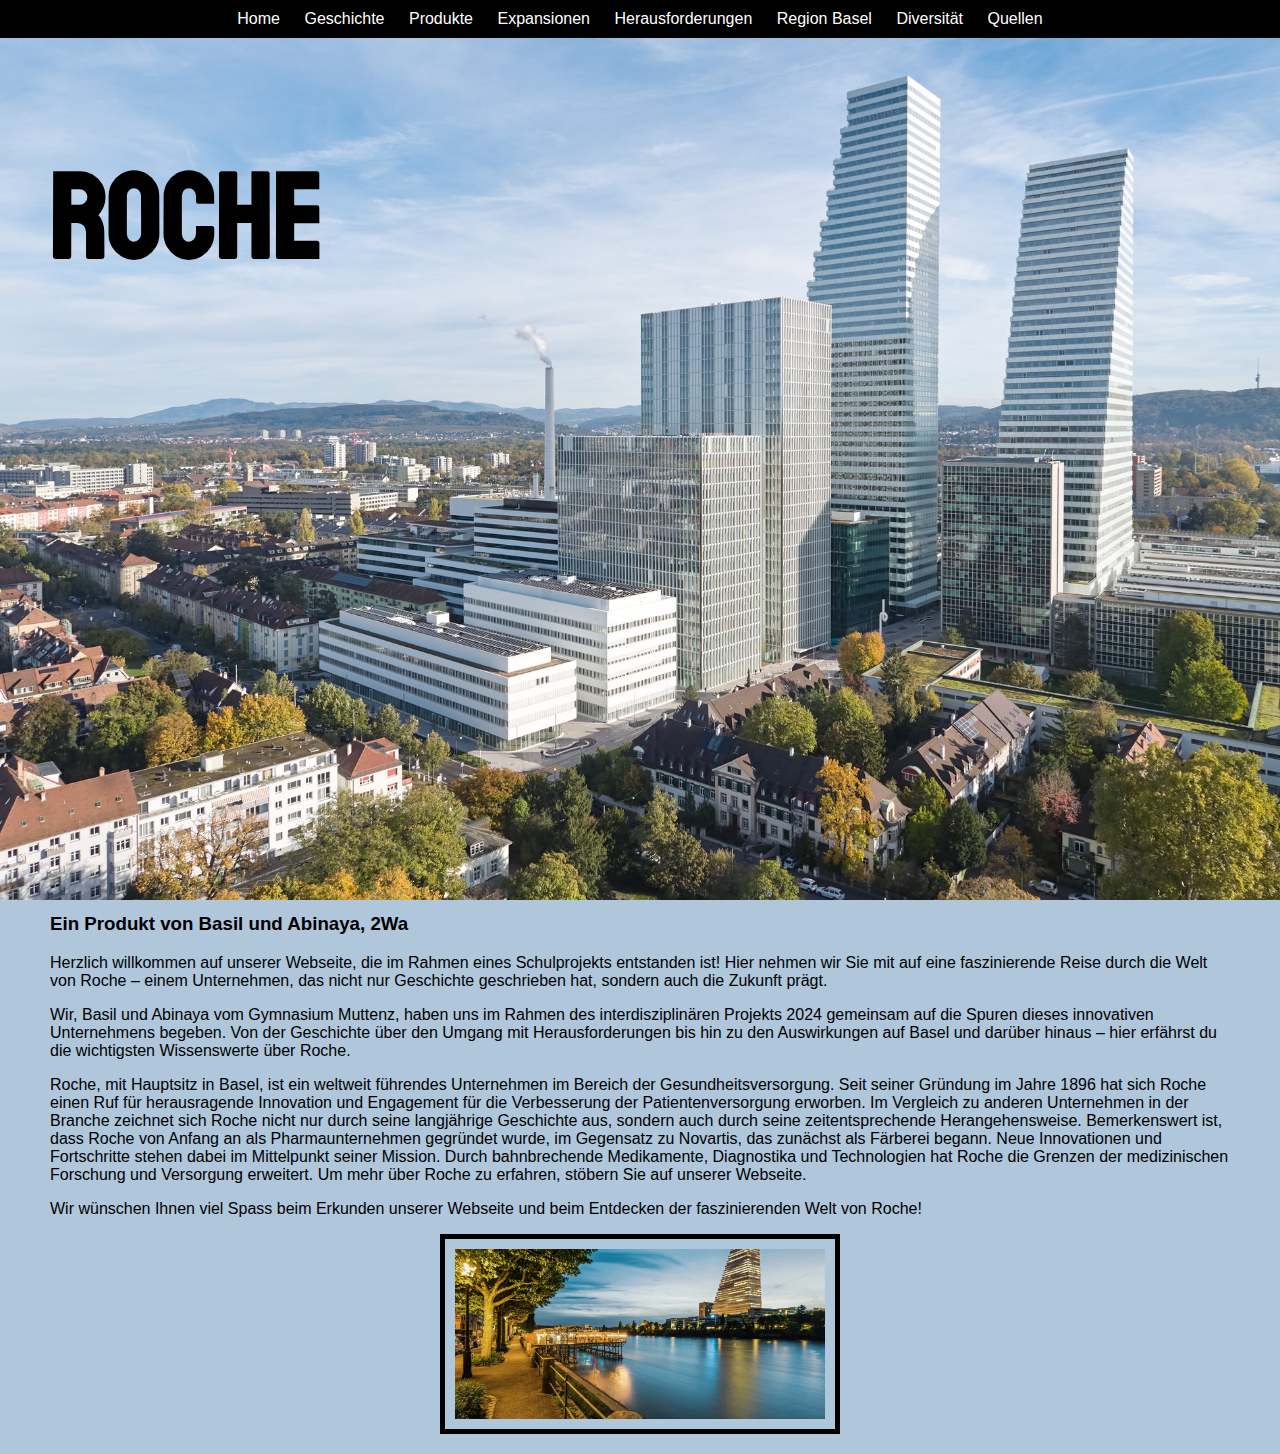
<file: index.html>
<!DOCTYPE html>
<html lang="en">

<head>
  <meta charset="UTF-8">
  <meta http-equiv="X-UA-Compatible" content="IE=edge">
  <meta name="viewport" content="width=device-width, initial-scale=1.0">
  <title>Roche - Abinaya & Basil</title>
  <link rel="stylesheet" href="blog.css">
  <meta name="viewport" content="width=device-width, initial-scale=1">
  <style>
    .slideshow-container {
      max-width: 100%;
      position: relative;
      margin: auto;
      overflow: hidden;
      height: 200px; /* Set a height for the container */
      
      
    }

    .slides {
      display: none;
      width: 100%;
      height: 100%;
    }

    .slides img {
      max-width: 100%;
      max-height: 100%;
      position: absolute;
      top: 50%;
      left: 50%;
      transform: translate(-50%, -50%);
      
      object-fit: cover;
      border: 5px solid black; /* Add a border around the images */
      box-sizing: border-box;
    }

    .fade {
      animation: fadeEffect 1.5s;
    }

    @keyframes fadeEffect {
      from {
        opacity: 0;
      }
      to {
        opacity: 1;
      }
    }
    
  </style>
</head>

<body class="background-img">

  <nav>
    <ul>
      <li><a href="index.html">Home</a></li>
      <li class="dropdown">
        <a href="Geschichte/">Geschichte</a>
        <ul class="dropdown-menu">
          <li><a href="Unterseite1/">Fritz Hoffmann</a></li>
        </ul>
      </li>
      <li><a href="Produkte/">Produkte</a></li>
      <li><a href="Expansion/">Expansionen</a></li>
      <li class="dropdown">
        <a href="Probleme/">Herausforderungen</a>
        <ul class="dropdown-menu">
          <li><a href="erster Weltkrieg/">1.Weltkrieg</a></li>
          <li><a href="zweiter Weltkrieg/">2.Weltkrieg</a></li>
          <li><a href="great depression/">The Great Depression</a></li>
          <li><a href="Explosion Basel/">Explosion in Basel</a></li>
          <li><a href="Seveso/">Seveso-Unglück</a></li>
        </ul>
      </li>
      <li><a href="Basel/">Region Basel</a></li>
      <li><a href="Vielfältigkeit/">Diversität</a></li>
      <li><a href="Quellen/">Quellen</a></li>
    </ul>
  </nav>

  <main>
    <h1 class="home-header">Roche</h1>
    <div>
      <h3 class="home-subtitle">Ein Produkt von Basil und Abinaya, 2Wa</h3>
    </div>
    <div>
      <p class="text-overview">
        Herzlich willkommen auf unserer Webseite, die im Rahmen eines Schulprojekts entstanden ist! Hier nehmen wir Sie mit auf eine faszinierende Reise durch die Welt von Roche – einem Unternehmen, das nicht nur Geschichte geschrieben hat, sondern auch die Zukunft prägt.
      </p>
    </div>
    <div>
      <p class="text-overview">
        Wir, Basil und Abinaya vom Gymnasium Muttenz, haben uns im Rahmen des interdisziplinären Projekts 2024 gemeinsam auf die Spuren dieses innovativen Unternehmens begeben. Von der Geschichte über den Umgang mit Herausforderungen bis hin zu den Auswirkungen auf Basel und darüber hinaus – hier erfährst du die wichtigsten Wissenswerte über Roche.
      </p>
    </div>
    <div>
      <p class="text-overview">
        Roche, mit Hauptsitz in Basel, ist ein weltweit führendes Unternehmen im Bereich der Gesundheitsversorgung. Seit seiner Gründung im Jahre 1896 hat sich Roche einen Ruf für herausragende Innovation und Engagement für die Verbesserung der Patientenversorgung erworben. Im Vergleich zu anderen Unternehmen in der Branche zeichnet sich Roche nicht nur durch seine langjährige Geschichte aus, sondern auch durch seine zeitentsprechende Herangehensweise. Bemerkenswert ist, dass Roche von Anfang an als Pharmaunternehmen gegründet wurde, im Gegensatz zu Novartis, das zunächst als Färberei begann. Neue Innovationen und Fortschritte stehen dabei im Mittelpunkt seiner Mission. Durch bahnbrechende Medikamente, Diagnostika und Technologien hat Roche die Grenzen der medizinischen Forschung und Versorgung erweitert. Um mehr über Roche zu erfahren, stöbern Sie auf unserer Webseite.
      </p>
    </div>
    <div>
      <p class="text-overview">
        Wir wünschen Ihnen viel Spass beim Erkunden unserer Webseite und beim Entdecken der faszinierenden Welt von Roche!
      </p>
    </div>

    <!-- Slideshow container -->
    <div class="slideshow-container">
      <div class="slides fade">
        <img src="basel.jpg" alt="Bild 1">
      </div>
      <div class="slides fade">
        <img src="bau.jpg" alt="Bild 2">
      </div>
      <div class="slides fade">
        <img src="einfluss basel.webp" alt="Bild 3">
      </div>
    </div>

  

  <script>
    let slideIndex = 0;
    showSlides();

    function showSlides() {
      let i;
      let slides = document.getElementsByClassName("slides");
      for (i = 0; i < slides.length; i++) {
        slides[i].style.display = "none";
      }
      slideIndex++;
      if (slideIndex > slides.length) {
        slideIndex = 1;
      }
      slides[slideIndex - 1].style.display = "block";
      setTimeout(showSlides, 5000); // Change image every 5 seconds
    }
  </script>
</body>

</html>
</file>
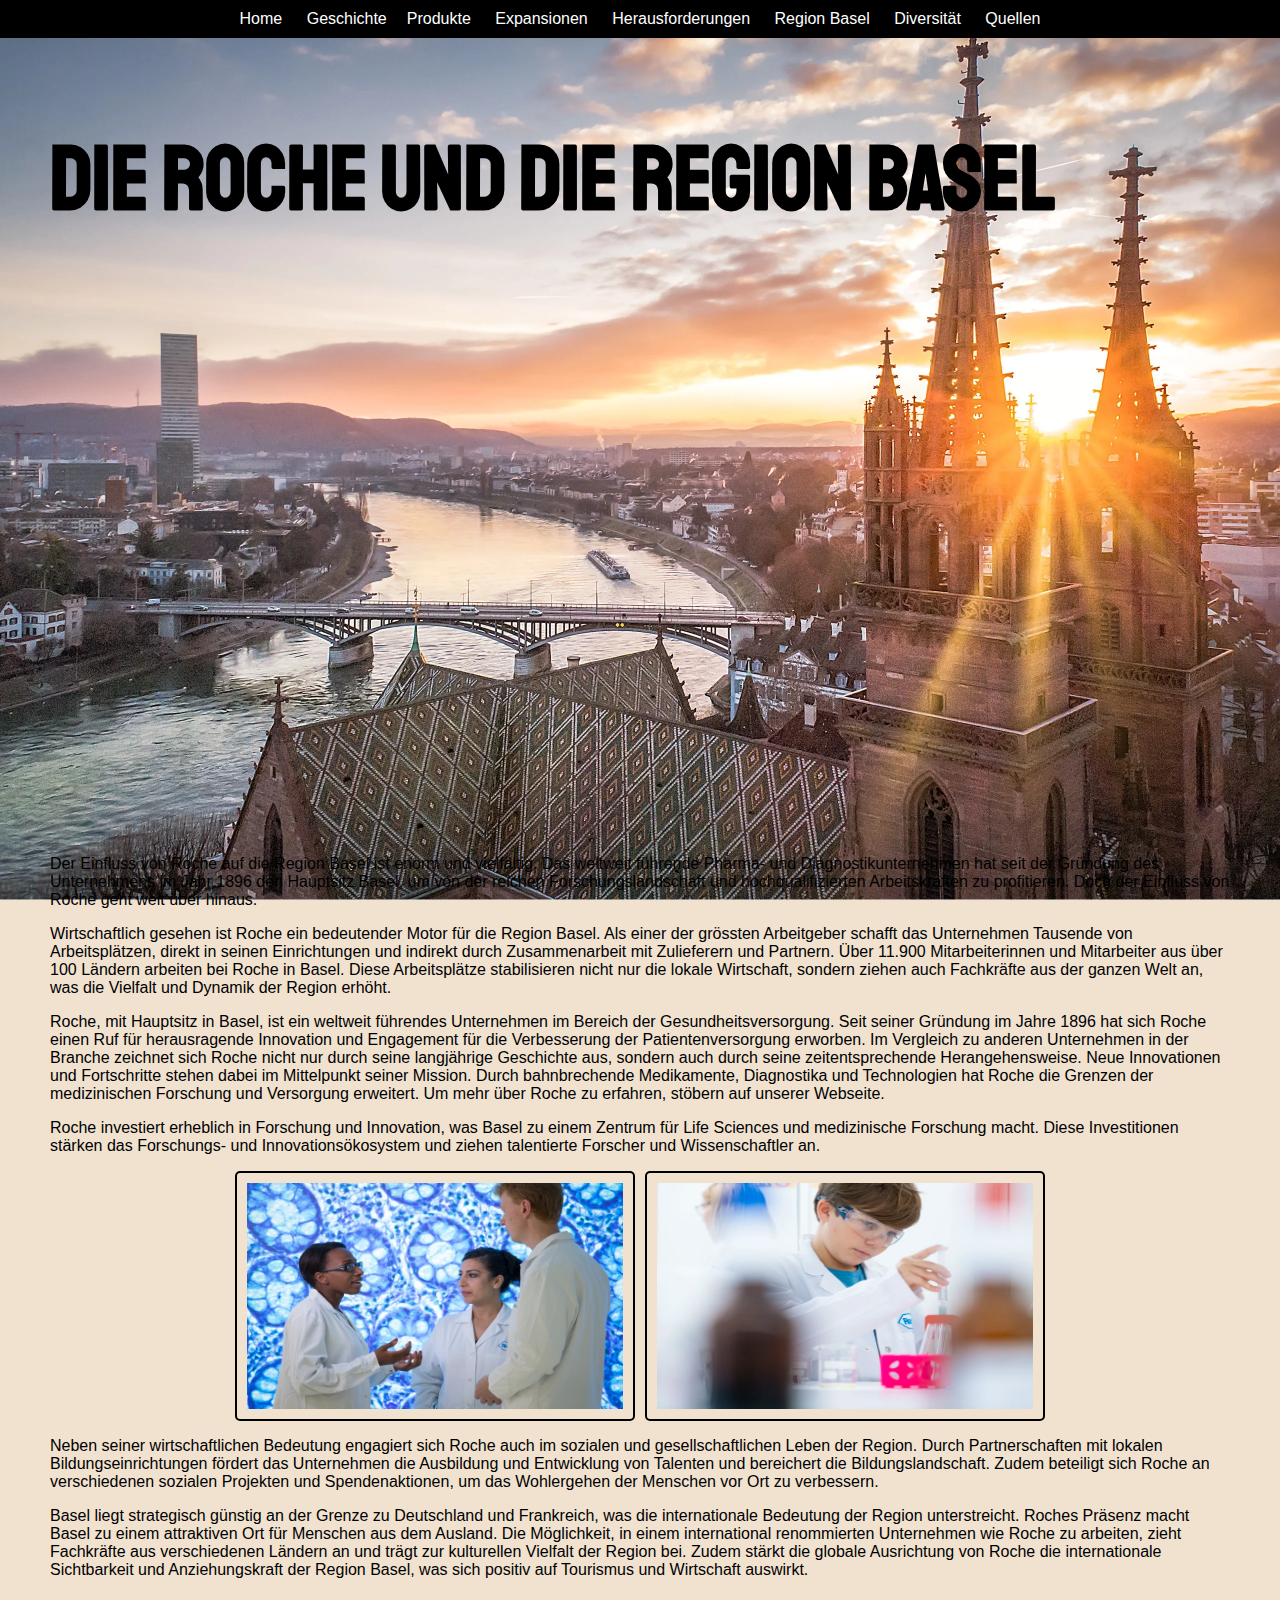
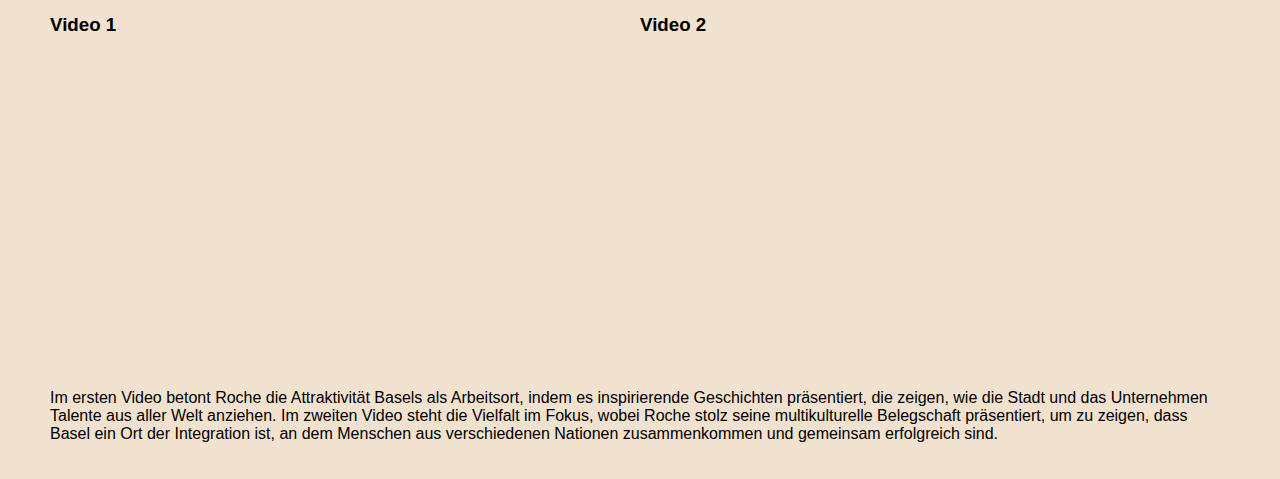
<file: Basel/index.html>
<!DOCTYPE html>
<html lang="en">
<head>
<meta charset="UTF-8">
  <meta http-equiv="X-UA-Compatible" content="IE=edge">
  <meta name="viewport" content="width=device-width, initial-scale=1.0">

  <title>Roche - Abinaya & Basil</title>

  <link rel="stylesheet" href="../blog.css">
  
  <meta name="viewport" content="width=device-width, initial-scale=1">
  
  <style>
   .image-container {
            display: flex;
            justify-content: center; /* Zentriert die Bilder horizontal */
        }
        .image-container img {
            margin: 0 5px; /* Abstand um die Bilder herum */
            border: 2px solid #000; /* Schwarzer Rahmen um die Bilder */
            border-radius: 5px; /* Abgerundete Ecken des Rahmens */
        }
</style>

</head>


<body class="backgroundbasel-img">
 <nav>
    <ul>
      <li><a href="../index.html">Home</a></li></li>
      <li class="dropdown">
        <a href="../Geschichte/">Geschichte</a>
        <ul class="dropdown-menu">
          <li><a href="../Unterseite1/">Fritz Hoffmann</a></li>
        </ul>
        <li><a href="../Produkte/">Produkte</a></li>
      <li><a href="../Expansion/">Expansionen</a></li></li>
      <li class="dropdown">
        <a href="../Probleme/">Herausforderungen</a>
        <ul class="dropdown-menu">
          <li><a href="../erster Weltkrieg/">1.Weltkrieg</a></li>
          <li><a href="../zweiter Weltkrieg/">2.Weltkrieg</a></li>
          <li><a href="../great depression/">The Great Depression</a></li>
          <li><a href="../Explosion Basel/">Explosion in Basel</a></li>
          <li><a href="../Seveso/">Seveso-Unglück</a></li>
      </ul> </li>
      <li><a href="../Basel/">Region Basel</a></li></li>
      <li><a href="../Vielfältigkeit/">Diversität</a></li></li>
      <li><a href="../Quellen/">Quellen</a></li></li>
      
    </ul>
  </nav>

  <main>

    <div>

    <h1 class="titeleinfluss">Die Roche und die Region Basel</h1>
    </div>

    <div>
      <h3 class="home-subtitle">
       
      </h3>
    </div>


    <div>
      <p class="text-overview">
        Der Einfluss von Roche auf die Region Basel ist enorm und vielfältig. Das weltweit führende Pharma- und Diagnostikunternehmen hat seit der Gründung des Unternehmens im Jahr 1896 den Hauptsitz Basel, um von der reichen Forschungslandschaft und hochqualifizierten Arbeitskräften zu profitieren. Doch der Einfluss von Roche geht weit über hinaus.
      </p>
      <div>
      
      <div>
      <p class="text-overview">
        Wirtschaftlich gesehen ist Roche ein bedeutender Motor für die Region Basel. Als einer der grössten Arbeitgeber schafft das Unternehmen Tausende von Arbeitsplätzen, direkt in seinen Einrichtungen und indirekt durch Zusammenarbeit mit Zulieferern und Partnern. Über 11.900 Mitarbeiterinnen und Mitarbeiter aus über 100 Ländern arbeiten bei Roche in Basel. Diese Arbeitsplätze stabilisieren nicht nur die lokale Wirtschaft, sondern ziehen auch Fachkräfte aus der ganzen Welt an, was die Vielfalt und Dynamik der Region erhöht.
      </p>
      <div>

      <div>
      <p class="text-overview">
        Roche, mit Hauptsitz in Basel, ist ein weltweit führendes Unternehmen im Bereich der Gesundheitsversorgung. Seit seiner Gründung im Jahre 1896 hat sich Roche einen Ruf für herausragende Innovation und Engagement für die Verbesserung der Patientenversorgung erworben. Im Vergleich zu anderen Unternehmen in der Branche zeichnet sich Roche nicht nur durch seine langjährige Geschichte aus, sondern auch durch seine zeitentsprechende Herangehensweise. Neue Innovationen und Fortschritte stehen dabei im Mittelpunkt seiner Mission. Durch bahnbrechende Medikamente, Diagnostika und Technologien hat Roche die Grenzen der medizinischen Forschung und Versorgung erweitert. Um mehr über Roche zu erfahren, stöbern auf unserer Webseite.
      </p>
      </div>
        
     
      <div>
      <p class="text-overview">
        Roche investiert erheblich in Forschung und Innovation, was Basel zu einem Zentrum für Life Sciences und medizinische Forschung macht. Diese Investitionen stärken das Forschungs- und Innovationsökosystem und ziehen talentierte Forscher und Wissenschaftler an.
        </p>
        </div>

        <div class="image-container">
          <img src="n1.webp" alt="Bild 1">
          <img src="n2.webp" alt="Bild 2">
      </div>

        <div>
          <p class="text-overview">
            Neben seiner wirtschaftlichen Bedeutung engagiert sich Roche auch im sozialen und gesellschaftlichen Leben der Region. Durch Partnerschaften mit lokalen Bildungseinrichtungen fördert das Unternehmen die Ausbildung und Entwicklung von Talenten und bereichert die Bildungslandschaft. Zudem beteiligt sich Roche an verschiedenen sozialen Projekten und Spendenaktionen, um das Wohlergehen der Menschen vor Ort zu verbessern.
           </p>
            </div>

            <div>
              <p class="text-overview">
                Basel liegt strategisch günstig an der Grenze zu Deutschland und Frankreich, was die internationale Bedeutung der Region unterstreicht. Roches Präsenz macht Basel zu einem attraktiven Ort für Menschen aus dem Ausland. Die Möglichkeit, in einem international renommierten Unternehmen wie Roche zu arbeiten, zieht Fachkräfte aus verschiedenen Ländern an und trägt zur kulturellen Vielfalt der Region bei. Zudem stärkt die globale Ausrichtung von Roche die internationale Sichtbarkeit und Anziehungskraft der Region Basel, was sich positiv auf Tourismus und Wirtschaft auswirkt.
               </p>
                </div>


                <div style="display: flex; justify-content: space-between;">
                  <div style="flex: 1;">
                      <h3>Video 1</h3>
                      <iframe width="560" height="315" src="https://www.youtube.com/embed/7KHFaOogMjw?si=m4f82NxY52gNghZp" title="YouTube video player" frameborder="0" allow="accelerometer; autoplay; clipboard-write; encrypted-media; gyroscope; picture-in-picture; web-share" referrerpolicy="strict-origin-when-cross-origin" allowfullscreen></iframe>

                  </div>
                  <div style="flex: 1;">
                      <h3>Video 2</h3>
                      <iframe width="560" height="315" src="https://www.youtube.com/embed/VljKH_uc4nE?si=4qiA7_lkK5WR_yeT" title="YouTube video player" frameborder="0" allow="accelerometer; autoplay; clipboard-write; encrypted-media; gyroscope; picture-in-picture; web-share" referrerpolicy="strict-origin-when-cross-origin" allowfullscreen></iframe>
                      </div>
              </div>

              <div>
                <p class="text-overview">
                  Im ersten Video betont Roche die Attraktivität Basels als Arbeitsort, indem es inspirierende Geschichten präsentiert, die zeigen, wie die Stadt und das Unternehmen Talente aus aller Welt anziehen. Im zweiten Video steht die Vielfalt im Fokus, wobei Roche stolz seine multikulturelle Belegschaft präsentiert, um zu zeigen, dass Basel ein Ort der Integration ist, an dem Menschen aus verschiedenen Nationen zusammenkommen und gemeinsam erfolgreich sind.
                </p>
                  </div>




  
   
 
  

        
      
      
</main>
</body>
</html>
</file>
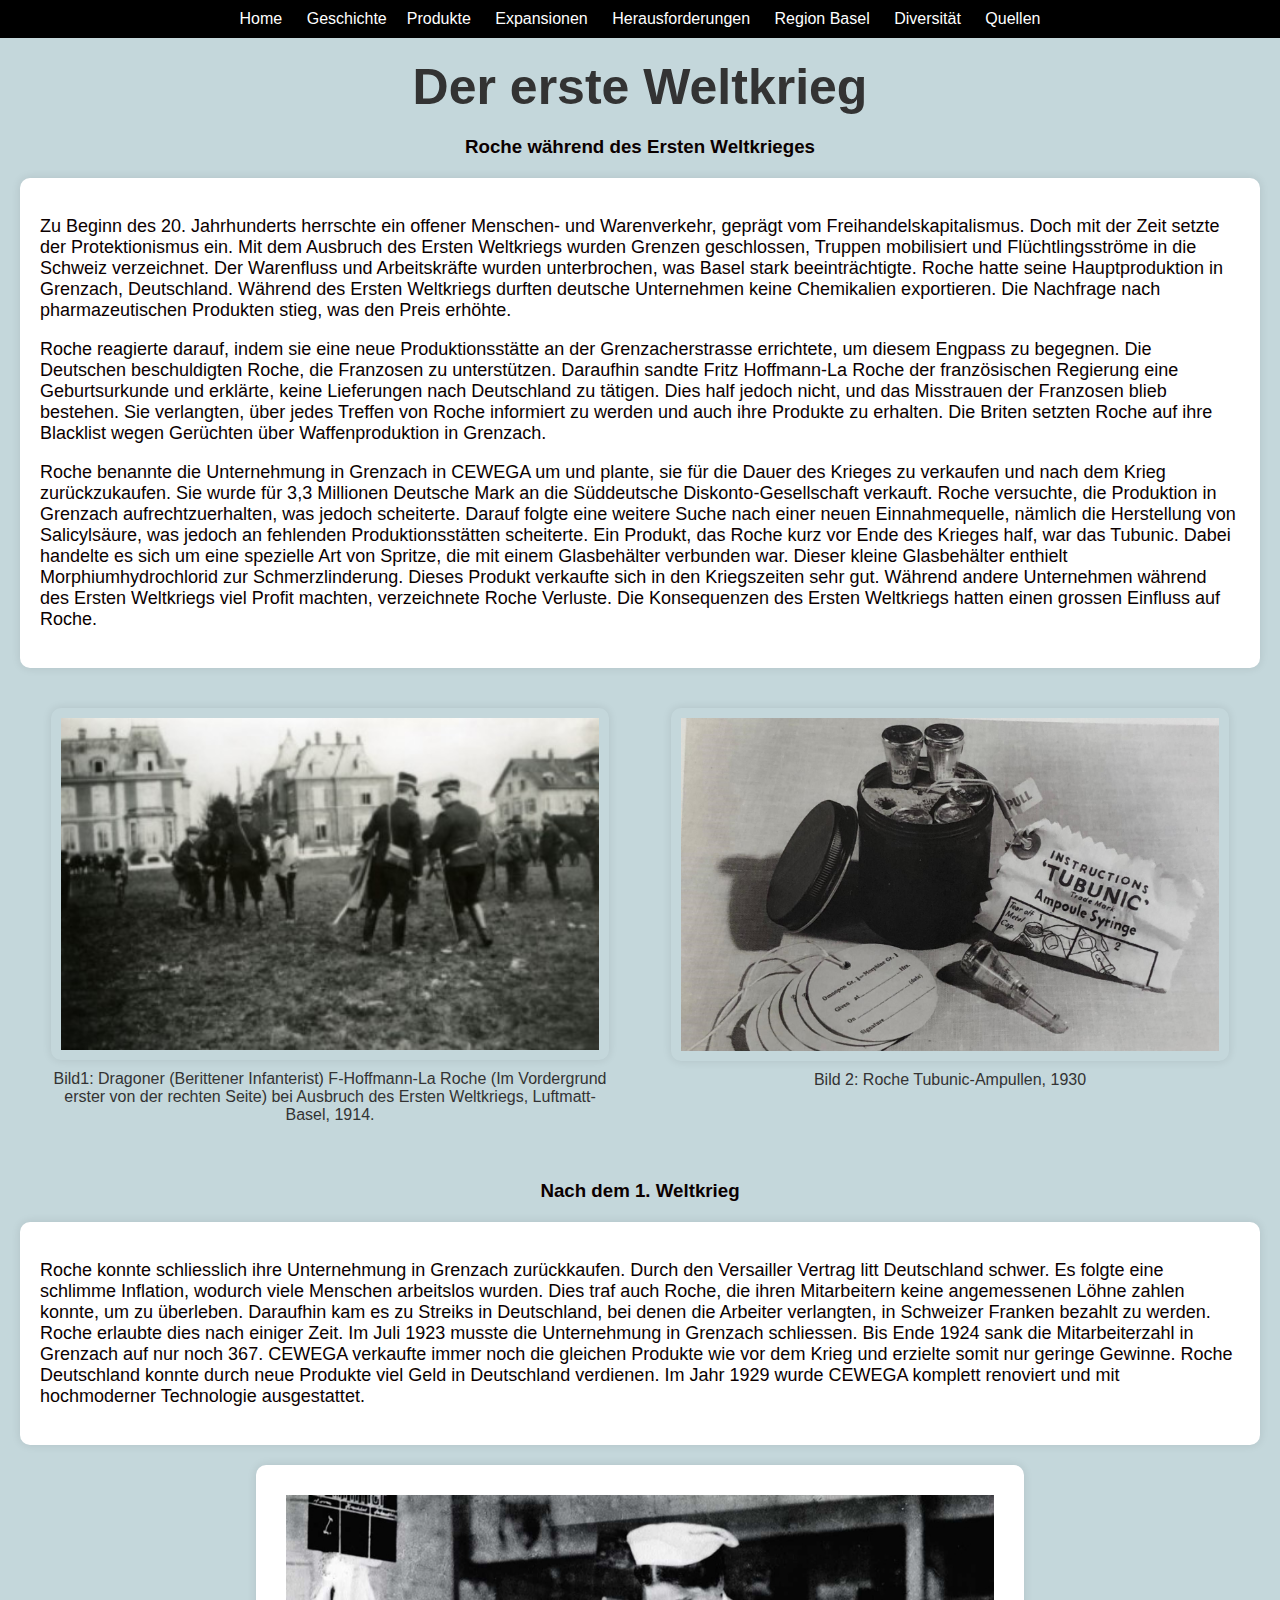
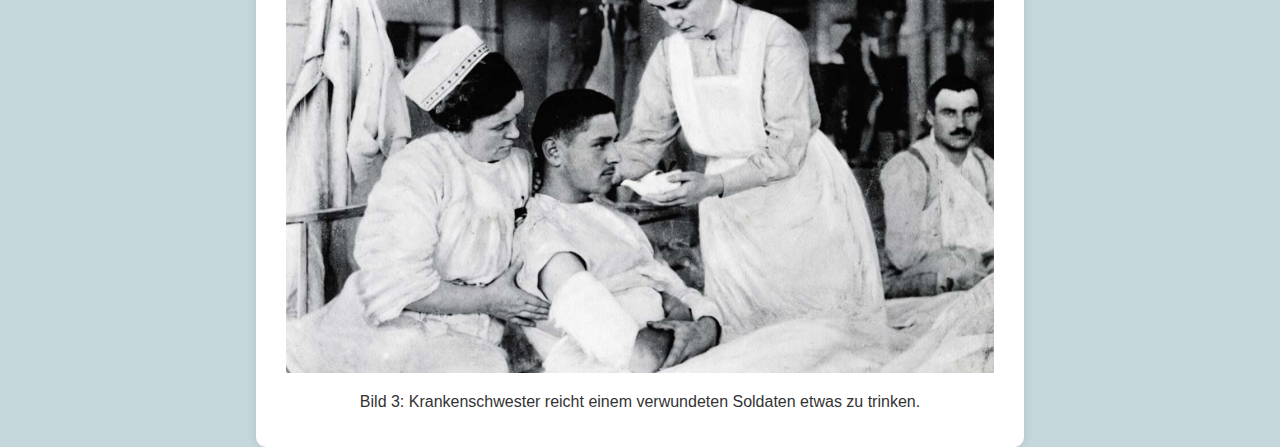
<file: erster Weltkrieg/index.html>
<!DOCTYPE html>
<html lang="en">
<head>
<meta charset="UTF-8">
  <meta http-equiv="X-UA-Compatible" content="IE=edge">
  <meta name="viewport" content="width=device-width, initial-scale=1.0">

  <title>Roche - Abinaya & Basil</title>

  <link rel="stylesheet" href="../blog.css">
  
  <meta name="viewport" content="width=device-width, initial-scale=1">
  
  <style>
  
    .titelprobleme {
      text-align: center;
      margin: 20px 0;
      font-family: 'Segoe UI', Tahoma, Geneva, Verdana, sans-serif;
    }
  
    .textprobleme {
      padding: 20px;
      background-color: #fff;
      margin: 20px;
      border-radius: 10px;
      box-shadow: 0 0 10px rgba(0, 0, 0, 0.1);
    }
  </style>


</head>
<body class="ersterwk">
 <nav>
    <ul>
      <li><a href="../index.html">Home</a></li></li>
      <li class="dropdown">
        <a href="../Geschichte/">Geschichte</a>
        <ul class="dropdown-menu">
            <li><a href="../Unterseite1/">Fritz Hoffmann</a></li>
        </ul>
        <li><a href="../Produkte/">Produkte</a></li>
      <li><a href="../Expansion/">Expansionen</a></li></li>
      <li class="dropdown">
        <a href="../Probleme/">Herausforderungen</a>
        <ul class="dropdown-menu">
          <li><a href="../erster Weltkrieg/">1.Weltkrieg</a></li>
          <li><a href="../zweiter Weltkrieg/">2.Weltkrieg</a></li>
          <li><a href="../great depression/">The Great Depression</a></li>
          <li><a href="../Explosion Basel/">Explosion in Basel</a></li>
          <li><a href="../Seveso/">Seveso-Unglück</a></li>
      </ul> </li>
      <li><a href="../Basel/">Region Basel</a></li></li>
      <li><a href="../Vielfältigkeit/">Diversität</a></li></li>
      <li><a href="../Quellen/">Quellen</a></li></li>
       </ul>
      </nav>


      <div class="titelprobleme">
      <h1 class="h11wk">
        Der erste Weltkrieg 
      </h1>
      </div>

      <div class="titelprobleme">
        <h3>
          Roche während des Ersten Weltkrieges
        </h3>
        </div>
    

    <div class="textprobleme">
      <p>
Zu Beginn des 20. Jahrhunderts herrschte ein offener Menschen- und Warenverkehr, geprägt vom Freihandelskapitalismus. Doch mit der Zeit setzte der Protektionismus ein. Mit dem Ausbruch des Ersten Weltkriegs wurden Grenzen geschlossen, Truppen mobilisiert und Flüchtlingsströme in die Schweiz verzeichnet. Der Warenfluss und Arbeitskräfte wurden unterbrochen, was Basel stark beeinträchtigte. Roche hatte seine Hauptproduktion in Grenzach, Deutschland. Während des Ersten Weltkriegs durften deutsche Unternehmen keine Chemikalien exportieren. Die Nachfrage nach pharmazeutischen Produkten stieg, was den Preis erhöhte. </p>

<p>Roche reagierte darauf, indem sie eine neue Produktionsstätte an der Grenzacherstrasse errichtete, um diesem Engpass zu begegnen. Die Deutschen beschuldigten Roche, die Franzosen zu unterstützen. Daraufhin sandte Fritz Hoffmann-La Roche der französischen Regierung eine Geburtsurkunde und erklärte, keine Lieferungen nach Deutschland zu tätigen. Dies half jedoch nicht, und das Misstrauen der Franzosen blieb bestehen. Sie verlangten, über jedes Treffen von Roche informiert zu werden und auch ihre Produkte zu erhalten. Die Briten setzten Roche auf ihre Blacklist wegen Gerüchten über Waffenproduktion in Grenzach. </p>
  
  <p>Roche benannte die Unternehmung in Grenzach in CEWEGA um und plante, sie für die Dauer des Krieges zu verkaufen und nach dem Krieg zurückzukaufen. Sie wurde für 3,3 Millionen Deutsche Mark an die Süddeutsche Diskonto-Gesellschaft verkauft. Roche versuchte, die Produktion in Grenzach aufrechtzuerhalten, was jedoch scheiterte. Darauf folgte eine weitere Suche nach einer neuen Einnahmequelle, nämlich die Herstellung von Salicylsäure, was jedoch an fehlenden Produktionsstätten scheiterte. Ein Produkt, das Roche kurz vor Ende des Krieges half, war das Tubunic. Dabei handelte es sich um eine spezielle Art von Spritze, die mit einem Glasbehälter verbunden war. Dieser kleine Glasbehälter enthielt Morphiumhydrochlorid zur Schmerzlinderung. Dieses Produkt verkaufte sich in den Kriegszeiten sehr gut. Während andere Unternehmen während des Ersten Weltkriegs viel Profit machten, verzeichnete Roche Verluste. Die Konsequenzen des Ersten Weltkriegs hatten einen grossen Einfluss auf Roche.
        </p>

    </div>

    <div class="image-container1wk">
      <div class="image-item1wk">
        <img src="w1.png" alt="Bild 1 Beschreibung">
        <p>Bild1: Dragoner (Berittener Infanterist) F-Hoffmann-La Roche (Im Vordergrund erster von der rechten Seite) bei Ausbruch des Ersten Weltkriegs, Luftmatt-Basel, 1914.</p>
      </div>
      <div class="image-item1wk">
        <img src="w2.jpg" alt="Bild 2 Beschreibung">
        <p>Bild 2: Roche Tubunic-Ampullen, 1930</p>
      </div>
    </div>
    

    

    <div class="titelprobleme">
      <h3>
        Nach dem 1. Weltkrieg
      </h3>
      </div>


    <div class="textprobleme">
      <p>
        Roche konnte schliesslich ihre Unternehmung in Grenzach zurückkaufen. Durch den Versailler Vertrag litt Deutschland schwer. Es folgte eine schlimme Inflation, wodurch viele Menschen arbeitslos wurden. Dies traf auch Roche, die ihren Mitarbeitern keine angemessenen Löhne zahlen konnte, um zu überleben. Daraufhin kam es zu Streiks in Deutschland, bei denen die Arbeiter verlangten, in Schweizer Franken bezahlt zu werden. Roche erlaubte dies nach einiger Zeit. Im Juli 1923 musste die Unternehmung in Grenzach schliessen. Bis Ende 1924 sank die Mitarbeiterzahl in Grenzach auf nur noch 367. CEWEGA verkaufte immer noch die gleichen Produkte wie vor dem Krieg und erzielte somit nur geringe Gewinne. Roche Deutschland konnte durch neue Produkte viel Geld in Deutschland verdienen. Im Jahr 1929 wurde CEWEGA komplett renoviert und mit hochmoderner Technologie ausgestattet.
        </p>

    </div>


    <div class="single-image-container1wk">
      <img src="w3.jpg" alt="Bild Beschreibung">
      <p>Bild 3: Krankenschwester reicht einem verwundeten Soldaten etwas zu trinken.</p>
    </div>
    

  </main>
</body>
</html>
</file>
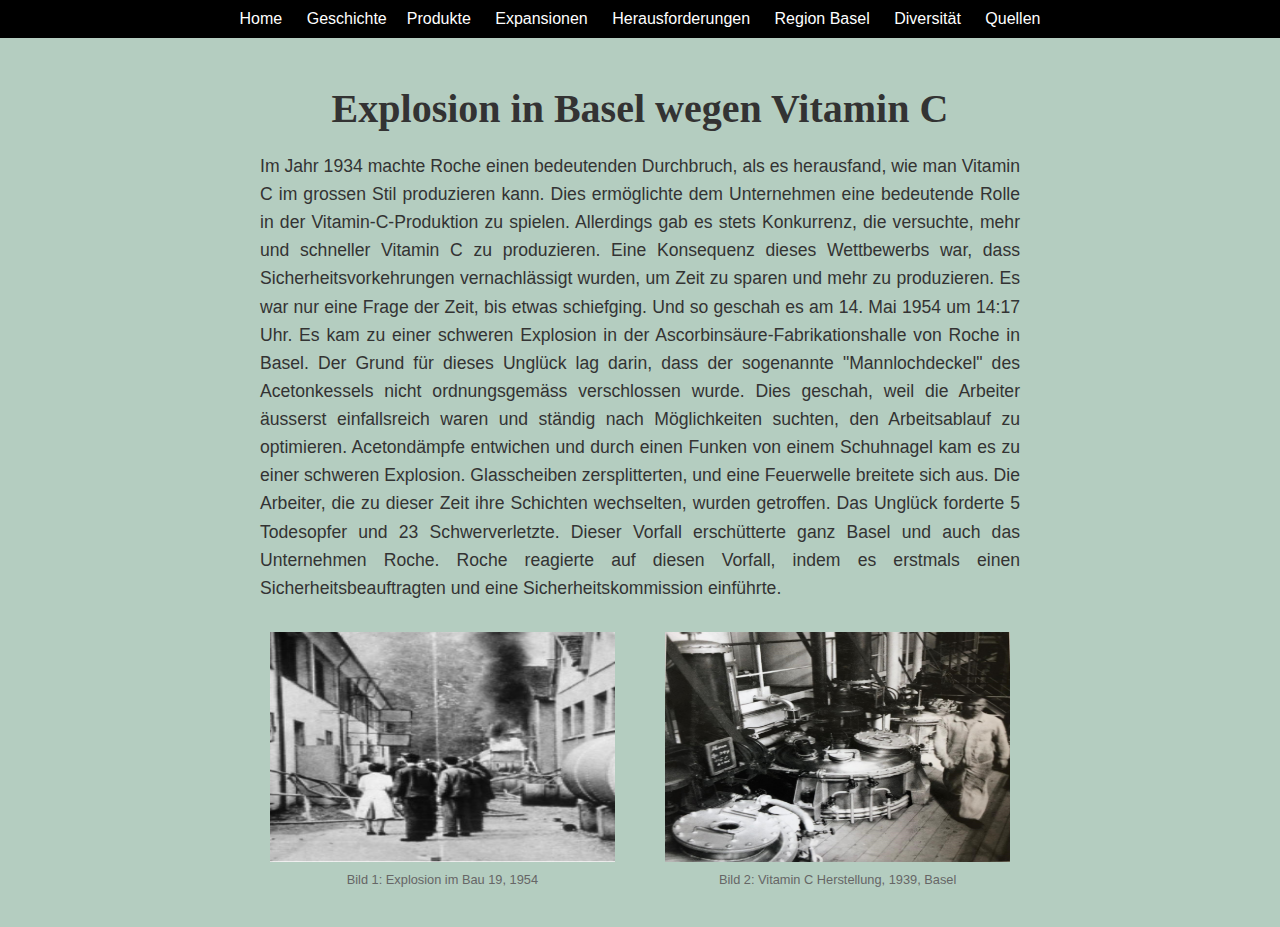
<file: Explosion Basel/index.html>
<!DOCTYPE html>
<html lang="en">
<head>
<meta charset="UTF-8">
  <meta http-equiv="X-UA-Compatible" content="IE=edge">
  <meta name="viewport" content="width=device-width, initial-scale=1.0">

  <title>Roche - Abinaya & Basil</title>

  <link rel="stylesheet" href="../blog.css">
  
  <meta name="viewport" content="width=device-width, initial-scale=1">
  <style>
    body.Geschichte_body {
      font-family: Arial, sans-serif;
      background-color: #b4cdc0;
      color: #333;
      margin: 0;
      padding: 0;
    }
    .containereb {
      max-width: 800px;
      margin: 0 auto;
      padding: 20px;
    }
    .h1eb {
      color: #333;
      text-align: center;
      font-size: 2.5rem;
      margin-bottom: 20px;
      font-family: 'Times New Roman', Times, serif;
    }
    p {
      font-size: 1.1rem;
      line-height: 1.6;
      text-align: justify;
      font-family: 'Lucida Sans', 'Lucida Sans Regular', 'Lucida Grande', 'Lucida Sans Unicode', Geneva, Verdana, sans-serif;
    }
    .image-container {
      margin-top: 20px;
      display: flex;
      justify-content: space-between;
      flex-wrap: wrap;
    }
    .image-container div {
      width: 48%;
      margin-bottom: 20px;
    }
    .image-container img {
      width: 100%;
    }
    .image-container figcaption {
      font-size: 0.8rem;
      text-align: center;
      color: #666;
    }
  </style>

</head>


<body class="Geschichte_body">
 <nav>
    <ul>
      <li><a href="../index.html">Home</a></li></li>
      <li class="dropdown">
        <a href="../Geschichte/">Geschichte</a>
        <ul class="dropdown-menu">
            <li><a href="../Unterseite1/">Fritz Hoffmann</a></li>
        </ul>
        <li><a href="../Produkte/">Produkte</a></li>
      <li><a href="../Expansion/">Expansionen</a></li></li>
      <li class="dropdown">
        <a href="../Probleme/">Herausforderungen</a>
        <ul class="dropdown-menu">
          <li><a href="../erster Weltkrieg/">1.Weltkrieg</a></li>
          <li><a href="../zweiter Weltkrieg/">2.Weltkrieg</a></li>
          <li><a href="../great depression/">The Great Depression</a></li>
          <li><a href="../Explosion Basel/">Explosion in Basel</a></li>
          <li><a href="../Seveso/">Seveso-Unglück</a></li>
      </ul> </li>
      <li><a href="../Basel/">Region Basel</a></li></li>
      <li><a href="../Vielfältigkeit/">Diversität</a></li></li>
      <li><a href="../Quellen/">Quellen</a></li></li>
       </ul>
      </nav>
      <div class="containereb">
        <h1 class="h1eb">Explosion in Basel wegen Vitamin C</h1>
        <div>
          <p>Im Jahr 1934 machte Roche einen bedeutenden Durchbruch, als es herausfand, wie man Vitamin C im grossen Stil produzieren kann. Dies ermöglichte dem Unternehmen eine bedeutende Rolle in der Vitamin-C-Produktion zu spielen. Allerdings gab es stets Konkurrenz, die versuchte, mehr und schneller Vitamin C zu produzieren. Eine Konsequenz dieses Wettbewerbs war, dass Sicherheitsvorkehrungen vernachlässigt wurden, um Zeit zu sparen und mehr zu produzieren. Es war nur eine Frage der Zeit, bis etwas schiefging. Und so geschah es am 14. Mai 1954 um 14:17 Uhr. Es kam zu einer schweren Explosion in der Ascorbinsäure-Fabrikationshalle von Roche in Basel. Der Grund für dieses Unglück lag darin, dass der sogenannte "Mannlochdeckel" des Acetonkessels nicht ordnungsgemäss verschlossen wurde. Dies geschah, weil die Arbeiter äusserst einfallsreich waren und ständig nach Möglichkeiten suchten, den Arbeitsablauf zu optimieren. Acetondämpfe entwichen und durch einen Funken von einem Schuhnagel kam es zu einer schweren Explosion. Glasscheiben zersplitterten, und eine Feuerwelle breitete sich aus. Die Arbeiter, die zu dieser Zeit ihre Schichten wechselten, wurden getroffen. Das Unglück forderte 5 Todesopfer und 23 Schwerverletzte. Dieser Vorfall erschütterte ganz Basel und auch das Unternehmen Roche. Roche reagierte auf diesen Vorfall, indem es erstmals einen Sicherheitsbeauftragten und eine Sicherheitskommission einführte.</p>
        </div>
      
        <div class="image-container">
          <div> 
            <img src="eb1.png" alt="Bild 1"> 
            <figcaption>Bild 1: Explosion im Bau 19, 1954</figcaption>
          </div>
      
          <div> 
            <img src="eb2.jpg" alt="Bild 2"> 
            <figcaption>Bild 2: Vitamin C Herstellung, 1939, Basel</figcaption>
          </div>
        </div>
      </div>
    </body>
    </html>
</file>
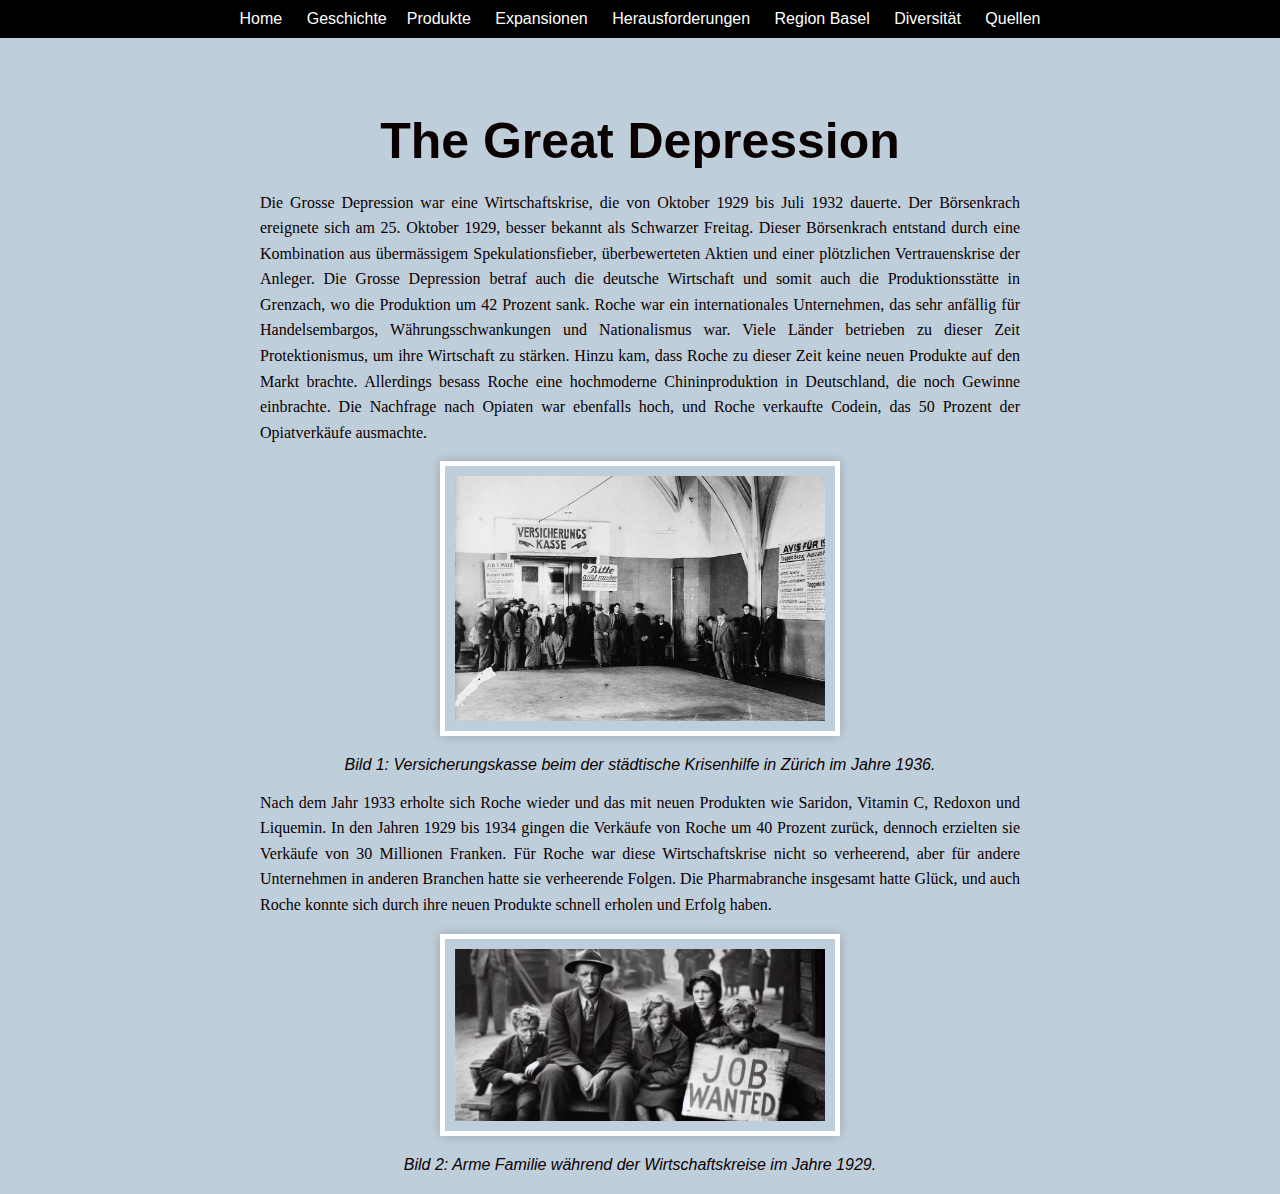
<file: great depression/index.html>
<!DOCTYPE html>
<html lang="en">
<head>
<meta charset="UTF-8">
  <meta http-equiv="X-UA-Compatible" content="IE=edge">
  <meta name="viewport" content="width=device-width, initial-scale=1.0">

  <title>Roche - Abinaya & Basil</title>

  <link rel="stylesheet" href="../blog.css">
  
  <meta name="viewport" content="width=device-width, initial-scale=1">
  <style>

    body {
      margin: 0;
      padding: 0;
      font-family: Arial, sans-serif;
    }
    .containergd {
      max-width: 800px;
      margin: 20px auto;
      padding: 20px;
      background-color: rgb(191, 206, 219);
      color: rgb(11, 0, 0);
    }
    .h1gd {
      text-align: center;
      font-size: 50px;
      margin-bottom: 20px;
      font-family: 'Trebuchet MS', 'Lucida Sans Unicode', 'Lucida Grande', 'Lucida Sans', Arial, sans-serif;
    }

    img {
      max-width: 100%;
      height: auto;
      display: block;
      margin: 0 auto;
      margin-bottom: 20px;
      border: 5px solid #fff; /* Rahmen hinzufügen */
      box-shadow: 0 0 10px rgba(0, 0, 0, 0.2); /* Schatten hinzufügen */
    }
    figcaption {
      text-align: center;
      font-style: italic;
    }
    p {
      text-align: justify;
      line-height: 1.6;
      font-family: Cambria, Cochin, Georgia, Times, 'Times New Roman', serif;
    }
  </style>
</head>
<body>

</head>


<body class="great_dbody">
 <nav>
    <ul>
      <li><a href="../index.html">Home</a></li></li>
      <li class="dropdown">
        <a href="../Geschichte/">Geschichte</a>
        <ul class="dropdown-menu">
            <li><a href="../Unterseite1/">Fritz Hoffmann</a></li>
        </ul>
        <li><a href="../Produkte/">Produkte</a></li>
      <li><a href="../Expansion/">Expansionen</a></li></li>
      <li class="dropdown">
        <a href="../Probleme/">Herausforderungen</a>
        <ul class="dropdown-menu">
          <li><a href="../erster Weltkrieg/">1.Weltkrieg</a></li>
          <li><a href="../zweiter Weltkrieg/">2.Weltkrieg</a></li>
          <li><a href="../great depression/">The Great Depression</a></li>
          <li><a href="../Explosion Basel/">Explosion in Basel</a></li>
          <li><a href="../Seveso/">Seveso-Unglück</a></li>
      </ul> </li>
      <li><a href="../Basel/">Region Basel</a></li></li>
      <li><a href="../Vielfältigkeit/">Diversität</a></li></li>
      <li><a href="../Quellen/">Quellen</a></li></li>
       </ul>
      </nav>

      <div class="containergd">
        <h1 class="h1gd">The Great Depression</h1>
      
        <div>
          <p>
            Die Grosse Depression war eine Wirtschaftskrise, die von Oktober 1929 bis Juli 1932 dauerte. Der Börsenkrach ereignete sich am 25. Oktober 1929, besser bekannt als Schwarzer Freitag. Dieser Börsenkrach entstand durch eine Kombination aus übermässigem Spekulationsfieber, überbewerteten Aktien und einer plötzlichen Vertrauenskrise der Anleger. Die Grosse Depression betraf auch die deutsche Wirtschaft und somit auch die Produktionsstätte in Grenzach, wo die Produktion um 42 Prozent sank. Roche war ein internationales Unternehmen, das sehr anfällig für Handelsembargos, Währungsschwankungen und Nationalismus war. Viele Länder betrieben zu dieser Zeit Protektionismus, um ihre Wirtschaft zu stärken. Hinzu kam, dass Roche zu dieser Zeit keine neuen Produkte auf den Markt brachte. Allerdings besass Roche eine hochmoderne Chininproduktion in Deutschland, die noch Gewinne einbrachte. Die Nachfrage nach Opiaten war ebenfalls hoch, und Roche verkaufte Codein, das 50 Prozent der Opiatverkäufe ausmachte.
          </p>
        </div>
      
        <div> 
          <img src="gd1.jpg" alt="Bild 1"> 
          <figcaption> Bild 1: Versicherungskasse beim der städtische Krisenhilfe in Zürich im Jahre 1936.</figcaption>
        </div>
      
        <div>
          <p>
            Nach dem Jahr 1933 erholte sich Roche wieder und das mit neuen Produkten wie Saridon, Vitamin C, Redoxon und Liquemin. In den Jahren 1929 bis 1934 gingen die Verkäufe von Roche um 40 Prozent zurück, dennoch erzielten sie Verkäufe von 30 Millionen Franken. Für Roche war diese Wirtschaftskrise nicht so verheerend, aber für andere Unternehmen in anderen Branchen hatte sie verheerende Folgen. Die Pharmabranche insgesamt hatte Glück, und auch Roche konnte sich durch ihre neuen Produkte schnell erholen und Erfolg haben.
          </p>
        </div>
      
        <div> 
          <img src="gd2.jpg" alt="Bild 2"> 
          <figcaption>Bild 2: Arme Familie während der Wirtschaftskreise im Jahre 1929.</figcaption>
        </div>
     
      
      </body>
      </html>
</file>
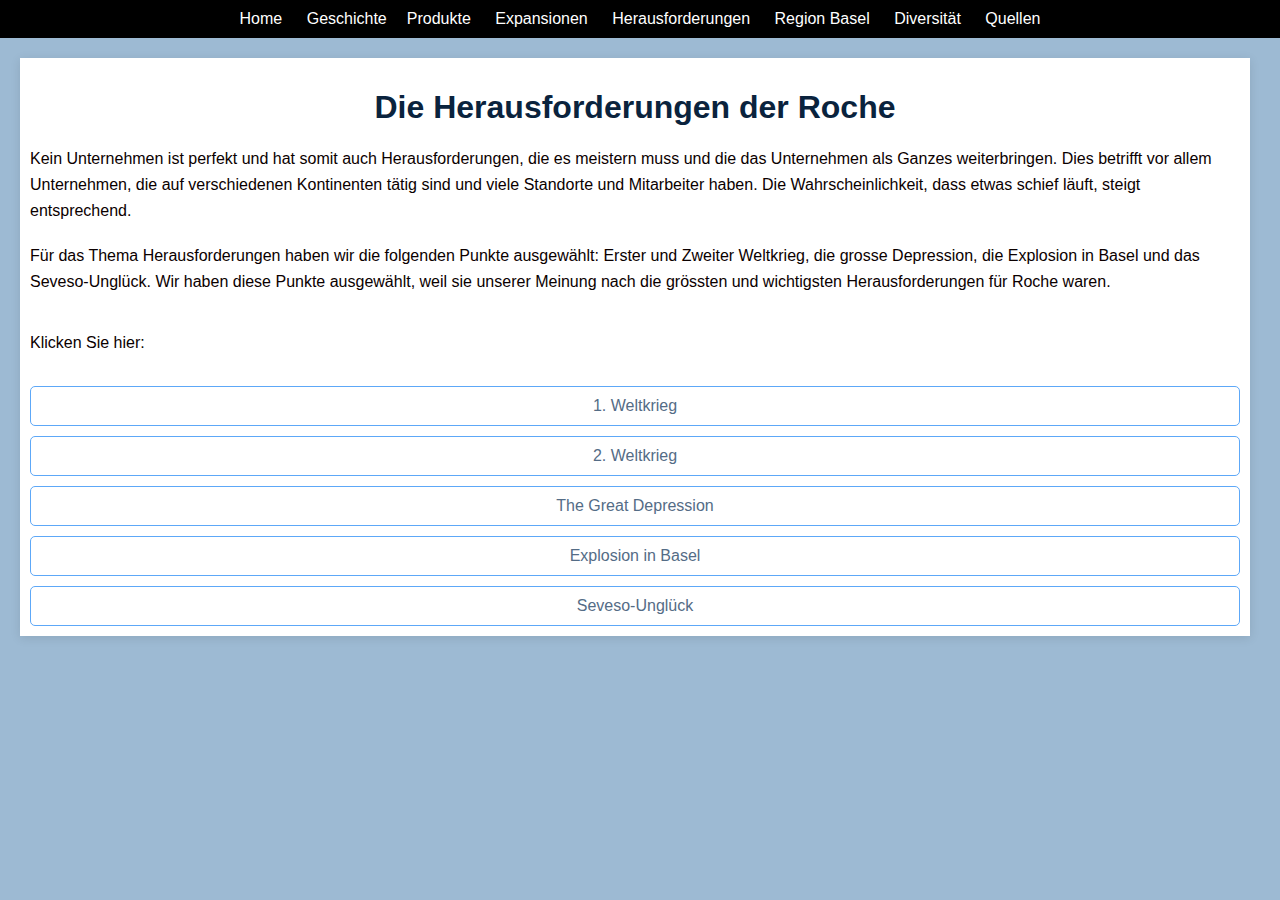
<file: Probleme/index.html>
<!DOCTYPE html>
<html lang="en">
<head>
<meta charset="UTF-8">
  <meta http-equiv="X-UA-Compatible" content="IE=edge">
  <meta name="viewport" content="width=device-width, initial-scale=1.0">

  <title>Roche - Abinaya & Basil</title>

  <link rel="stylesheet" href="../blog.css">

  <meta name="viewport" content="width=device-width, initial-scale=1">


  <style>
 
    
    .containerhl {
        background: #fff;
        padding: 10px;
        border-radius: 0px;
        box-shadow: 0 2px 10px rgba(0, 0, 0, 0.1);
        max-width: 1230px;
        width: 100%;
        margin: 20px;
    }
    h1 {
        text-align: center;
        color: #0a233d;
        margin-bottom: 20px;
        font-size: 2em;
    }
    p {
        line-height: 1.6;
        margin-bottom: 20px;
    }
    .linkshl {
        display: flex;
        flex-direction: column;
        gap: 10px;
    }
    .linkshl a {
        color: #546c86;
        text-decoration: none;
        border: 1px solid #5da8f8;
        padding: 10px;
        border-radius: 5px;
        text-align: center;
        transition: background-color 0.3s, color 0.3s;
    }
    .linkshl a:hover {
        background-color: #007BFF;
        color: #fff;
    }

   
</style>

</head>


<body class="Probleme_body">
 <nav>
    <ul>
      <li><a href="../index.html">Home</a></li></li>
      <li class="dropdown">
        <a href="../Geschichte/">Geschichte</a>
        <ul class="dropdown-menu">
          <li><a href="../Unterseite1/">Fritz Hoffmann</a></li>
        </ul>
        <li><a href="../Produkte/">Produkte</a></li>
      <li><a href="../Expansion/">Expansionen</a></li></li>
      <li class="dropdown">
        <a href="../Probleme/">Herausforderungen</a>
        <ul class="dropdown-menu">
          <li><a href="../erster Weltkrieg/">1.Weltkrieg</a></li>
          <li><a href="../zweiter Weltkrieg/">2.Weltkrieg</a></li>
          <li><a href="../great depression/">The Great Depression</a></li>
          <li><a href="../Explosion Basel/">Explosion in Basel</a></li>
          <li><a href="../Seveso/">Seveso-Unglück</a></li>
      </ul> </li>
      <li><a href="../Basel/">Region Basel</a></li></li>
      <li><a href="../Vielfältigkeit/">Diversität</a></li></li>
      <li><a href="../Quellen/">Quellen</a></li></li>
      
    </ul>
  </nav>

    <div class="containerhl">
        <h1>Die Herausforderungen der Roche</h1>

        <div>
            <p>
                Kein Unternehmen ist perfekt und hat somit auch Herausforderungen, die es meistern muss und die das Unternehmen als Ganzes weiterbringen. Dies betrifft vor allem Unternehmen, die auf verschiedenen Kontinenten tätig sind und viele Standorte und Mitarbeiter haben. Die Wahrscheinlichkeit, dass etwas schief läuft, steigt entsprechend.
            </p>
        </div>

        <div>
            <p>
                Für das Thema Herausforderungen haben wir die folgenden Punkte ausgewählt: Erster und Zweiter Weltkrieg, die grosse Depression, die Explosion in Basel und das Seveso-Unglück. Wir haben diese Punkte ausgewählt, weil sie unserer Meinung nach die grössten und wichtigsten Herausforderungen für Roche waren.
            </p>
        </div>

        <div class="linkshl">
            <p>Klicken Sie hier:</p>
            <a href="../erster Weltkrieg/">1. Weltkrieg</a>
            <a href="../zweiter Weltkrieg/">2. Weltkrieg</a>
            <a href="../great depression/">The Great Depression</a>
            <a href="../Explosion Basel/">Explosion in Basel</a>
            <a href="../Seveso/">Seveso-Unglück</a>
        </div>
    </div>

</body>
</html>
</file>
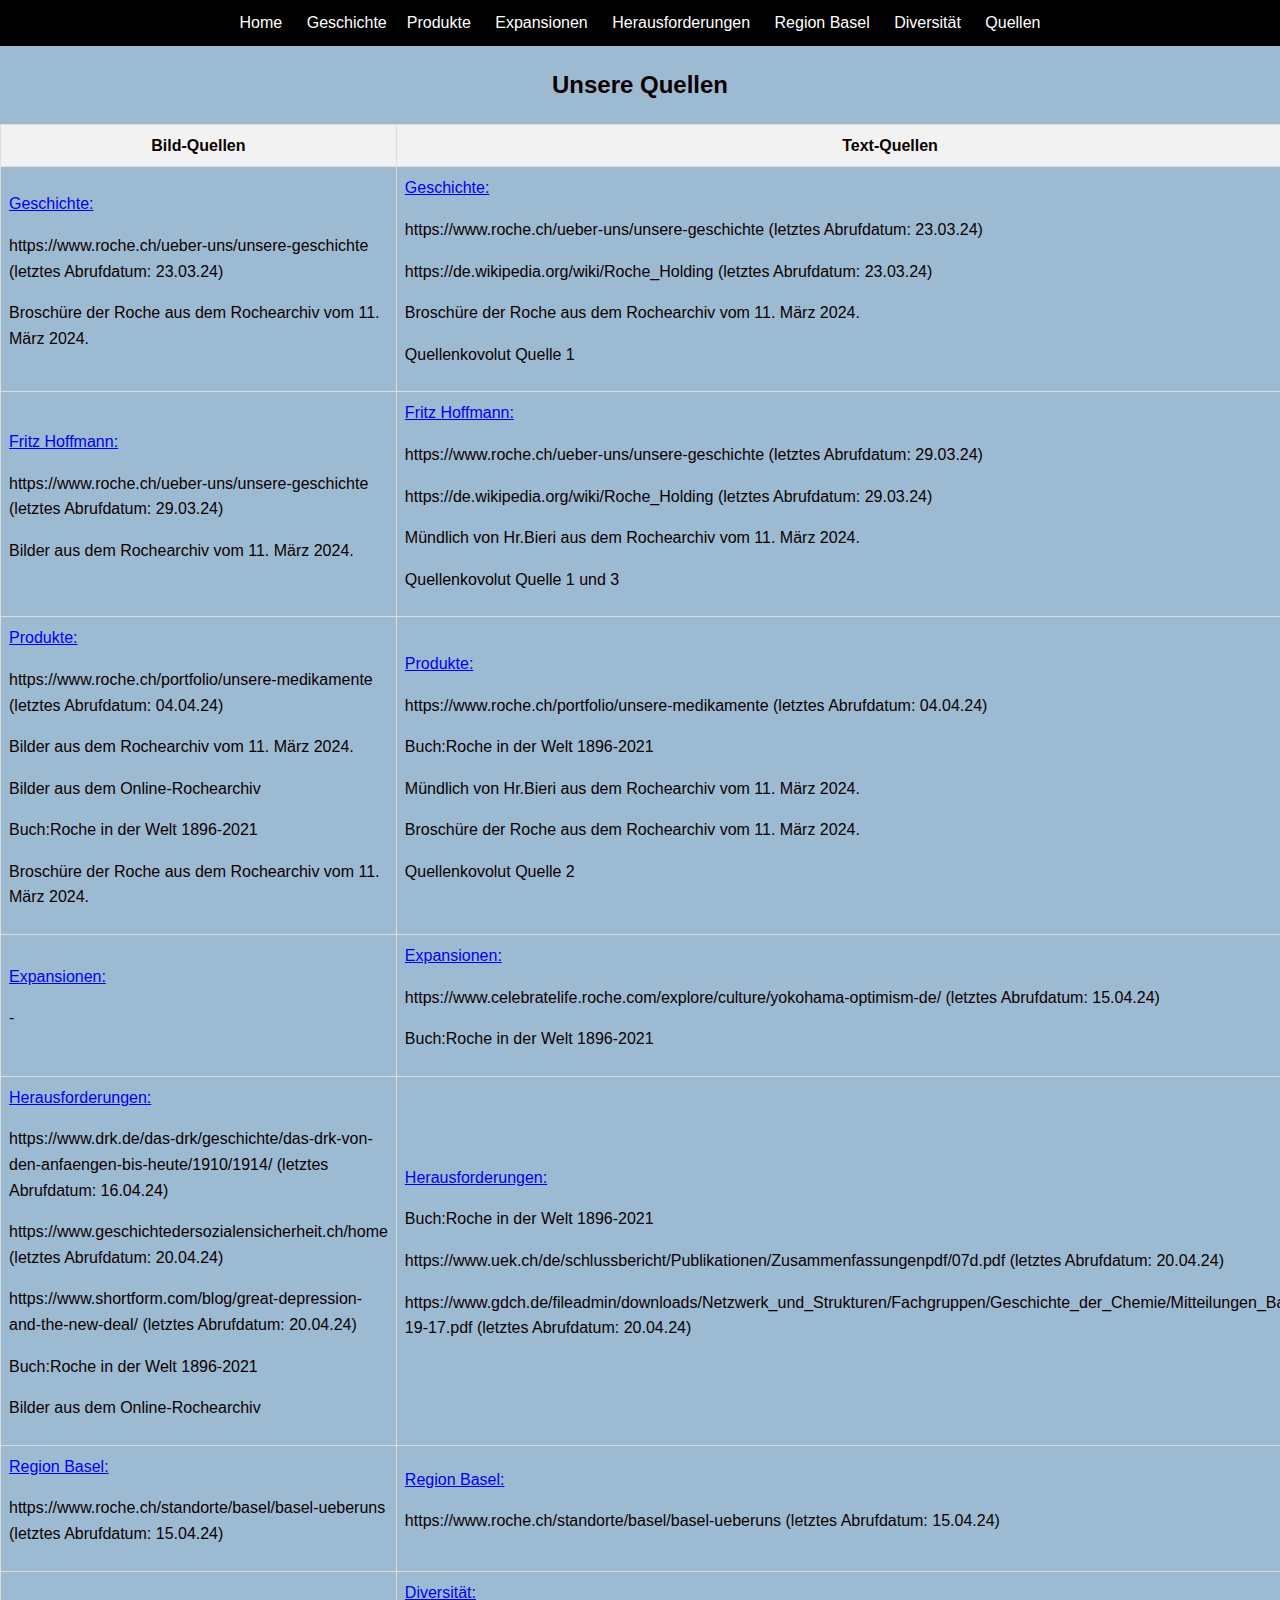
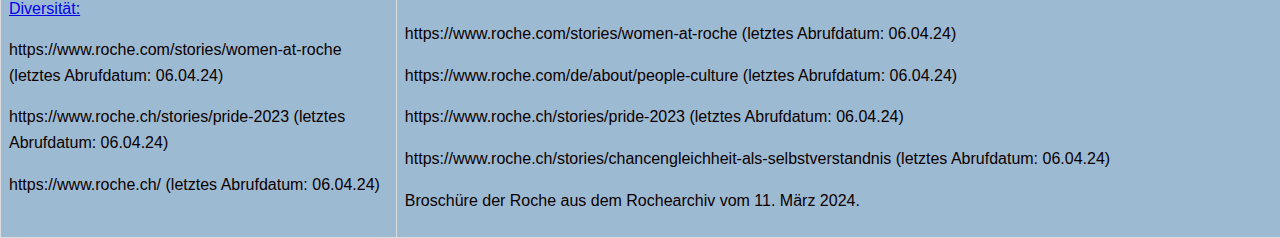
<file: Quellen/index.html>
<!DOCTYPE html>
<html lang="en">
<head>
<meta charset="UTF-8">
  <meta http-equiv="X-UA-Compatible" content="IE=edge">
  <meta name="viewport" content="width=device-width, initial-scale=1.0">

  <title>Roche - Abinaya & Basil</title>

  <link rel="stylesheet" href="../blog.css">

  <style>
    body {
        font-family: Arial, sans-serif;
        line-height: 1.6;
        margin: 0;
        padding: 0;
    }
    header {
        background-color: #333;
        color: #fff;
        padding: 20px;
        text-align: center;
    }
    .container {
        max-width: 800px;
        margin: 0 auto;
        padding: 20px;
    }
    table {
        width: 100%;
        border-collapse: collapse;
        margin-bottom: 20px;
    }
    th, td {
        border: 1px solid #ddd;
        padding: 8px;
        text-align: left;
    }
    th {
        background-color: #f2f2f2;
    }
    footer {
        background-color: #333;
        color: #fff;
        padding: 10px 0;
        text-align: center;
        position: fixed;
        bottom: 0;
        width: 100%;
    }
</style>



<meta name="viewport" content="width=device-width, initial-scale=1">


</head>


<body class="Quellen_body">
 <nav>
    <ul>
      <li><a href="../index.html">Home</a></li></li>
      <li class="dropdown">
        <a href="../Geschichte/">Geschichte</a>
        <ul class="dropdown-menu">
            <li><a href="../Unterseite1/">Fritz Hoffmann</a></li>
        </ul>
        <li><a href="../Produkte/">Produkte</a></li>
      <li><a href="../Expansion/">Expansionen</a></li></li>
      <li class="dropdown">
        <a href="../Probleme/">Herausforderungen</a>
        <ul class="dropdown-menu">
          <li><a href="../erster Weltkrieg/">1.Weltkrieg</a></li>
          <li><a href="../zweiter Weltkrieg/">2.Weltkrieg</a></li>
          <li><a href="../great depression/">The Great Depression</a></li>
          <li><a href="../Explosion Basel/">Explosion in Basel</a></li>
          <li><a href="../Seveso/">Seveso-Unglück</a></li>
      </ul> </li>
      <li><a href="../Basel/">Region Basel</a></li></li>
      <li><a href="../Vielfältigkeit/">Diversität</a></li></li>
      <li><a href="../Quellen/">Quellen</a></li></li>
      
    </ul>
  </nav>

  <h2 class="text_geschichte">Unsere Quellen</h2>

     <table>
        <tr>
            <th class="text_geschichte">Bild-Quellen</th>
            <th class="text_geschichte">Text-Quellen</th>
        </tr>
        <tr>
            <td>
                <a href="../Geschichte/">Geschichte:</a>
                <p>https://www.roche.ch/ueber-uns/unsere-geschichte (letztes Abrufdatum: 23.03.24)</p>
                <p>Broschüre der Roche aus dem Rochearchiv vom 11. März 2024.</p>
            </td>


            <td>
                <a href="../Geschichte/">Geschichte:</a>
                <p>https://www.roche.ch/ueber-uns/unsere-geschichte (letztes Abrufdatum: 23.03.24)</p>
                <p>https://de.wikipedia.org/wiki/Roche_Holding (letztes Abrufdatum: 23.03.24)</p>
                <p>Broschüre der Roche aus dem Rochearchiv vom 11. März 2024.</p>
                <p>Quellenkovolut Quelle 1</p>
            </td>



      
        <tr>
            <td>
                <a href="../Unterseite1/">Fritz Hoffmann:</a>
                <p>https://www.roche.ch/ueber-uns/unsere-geschichte (letztes Abrufdatum: 29.03.24)</p>
                <p>Bilder aus dem Rochearchiv vom 11. März 2024.</p>
            </td>

            <td>
                <a href="../Unterseite1/">Fritz Hoffmann:</a>
                <p>https://www.roche.ch/ueber-uns/unsere-geschichte (letztes Abrufdatum: 29.03.24)</p>
                <p>https://de.wikipedia.org/wiki/Roche_Holding (letztes Abrufdatum: 29.03.24)</p>
                <p>Mündlich von Hr.Bieri aus dem Rochearchiv vom 11. März 2024.</p>
                <p>Quellenkovolut Quelle 1 und 3</p>
            </td>
        </tr>


           
        <tr>
            <td>
                <a href="../Produkte/">Produkte:</a>
                <p>https://www.roche.ch/portfolio/unsere-medikamente (letztes Abrufdatum: 04.04.24)</p>
                <p>Bilder aus dem Rochearchiv vom 11. März 2024.</p>
                <p>Bilder aus dem Online-Rochearchiv</p>
                <p>Buch:Roche in der Welt 1896-2021</p>
                <p>Broschüre der Roche aus dem Rochearchiv vom 11. März 2024.</p>
            </td>

            <td>
                <a href="../Produkte/">Produkte:</a>
                <p>https://www.roche.ch/portfolio/unsere-medikamente (letztes Abrufdatum: 04.04.24)</p>
                <p>Buch:Roche in der Welt 1896-2021</p>
                <p>Mündlich von Hr.Bieri aus dem Rochearchiv vom 11. März 2024.</p>
                <p>Broschüre der Roche aus dem Rochearchiv vom 11. März 2024.</p>
                <p>Quellenkovolut Quelle 2</p>
            </td>
        </tr>


        <tr>
            <td>
                <a href="../Expansion/">Expansionen:</a>
               <P>
                -
               </P>
            </td>

            <td>
                <a href="../Expansion/">Expansionen:</a>
                <p>
                    https://www.celebratelife.roche.com/explore/culture/yokohama-optimism-de/ (letztes Abrufdatum: 15.04.24)
                </p>
                <p>Buch:Roche in der Welt 1896-2021</p>
            </td>
        </tr>



        <tr>
            <td>
                <a href="../Probleme/">Herausforderungen:</a>
               <P>
                https://www.drk.de/das-drk/geschichte/das-drk-von-den-anfaengen-bis-heute/1910/1914/ (letztes Abrufdatum: 16.04.24)

               </P>
               https://www.geschichtedersozialensicherheit.ch/home (letztes Abrufdatum: 20.04.24)
               <p>

               </p>
               https://www.shortform.com/blog/great-depression-and-the-new-deal/ (letztes Abrufdatum: 20.04.24)

               <p>

               </p>
               Buch:Roche in der Welt 1896-2021
               <p>

               </p>
               Bilder aus dem Online-Rochearchiv
               <p>

               </p>

            </td>

            <td>
                <a href="../Probleme/">Herausforderungen:</a>
                <p>
                Buch:Roche in der Welt 1896-2021
                </p>

                <p>
                    https://www.uek.ch/de/schlussbericht/Publikationen/Zusammenfassungenpdf/07d.pdf (letztes Abrufdatum: 20.04.24)
                </p>

                <p>
                    https://www.gdch.de/fileadmin/downloads/Netzwerk_und_Strukturen/Fachgruppen/Geschichte_der_Chemie/Mitteilungen_Band_19/2007-19-17.pdf (letztes Abrufdatum: 20.04.24)
                </p>
            </td>
        </tr>


        <tr>
            <td>
                <a href="../Basel/">Region Basel:</a>
               <P>
                https://www.roche.ch/standorte/basel/basel-ueberuns (letztes Abrufdatum: 15.04.24)

               </P>
            </td>

            <td>
                <a href="../Basel/">Region Basel:</a>
                <p>
                    https://www.roche.ch/standorte/basel/basel-ueberuns (letztes Abrufdatum: 15.04.24)
                </p>
            </td>
        </tr>


        <tr>
            <td>
                <a href="../Vielfältigkeit/">Diversität:</a>
               <P>
                https://www.roche.com/stories/women-at-roche (letztes Abrufdatum: 06.04.24)
               </P>

            <p>
                https://www.roche.ch/stories/pride-2023 (letztes Abrufdatum: 06.04.24)
            </p>

            <p>
                https://www.roche.ch/ (letztes Abrufdatum: 06.04.24)
            </p>

            

            </td>

            <td>
                <a href="../Vielfältigkeit/">Diversität:</a>
                <p>
                    https://www.roche.com/stories/women-at-roche (letztes Abrufdatum: 06.04.24)
                </p>
                <p>
                    https://www.roche.com/de/about/people-culture  (letztes Abrufdatum: 06.04.24)
                </p>
                <p>
                    https://www.roche.ch/stories/pride-2023 (letztes Abrufdatum: 06.04.24)
                </p>
                <p>
                    https://www.roche.ch/stories/chancengleichheit-als-selbstverstandnis (letztes Abrufdatum: 06.04.24)
                </p>

                <p>
                    Broschüre der Roche aus dem Rochearchiv vom 11. März 2024.
                </p>

            
            </td>
        </tr>


        



    


    
    
     
          
      
  </table>
</div>
</file>
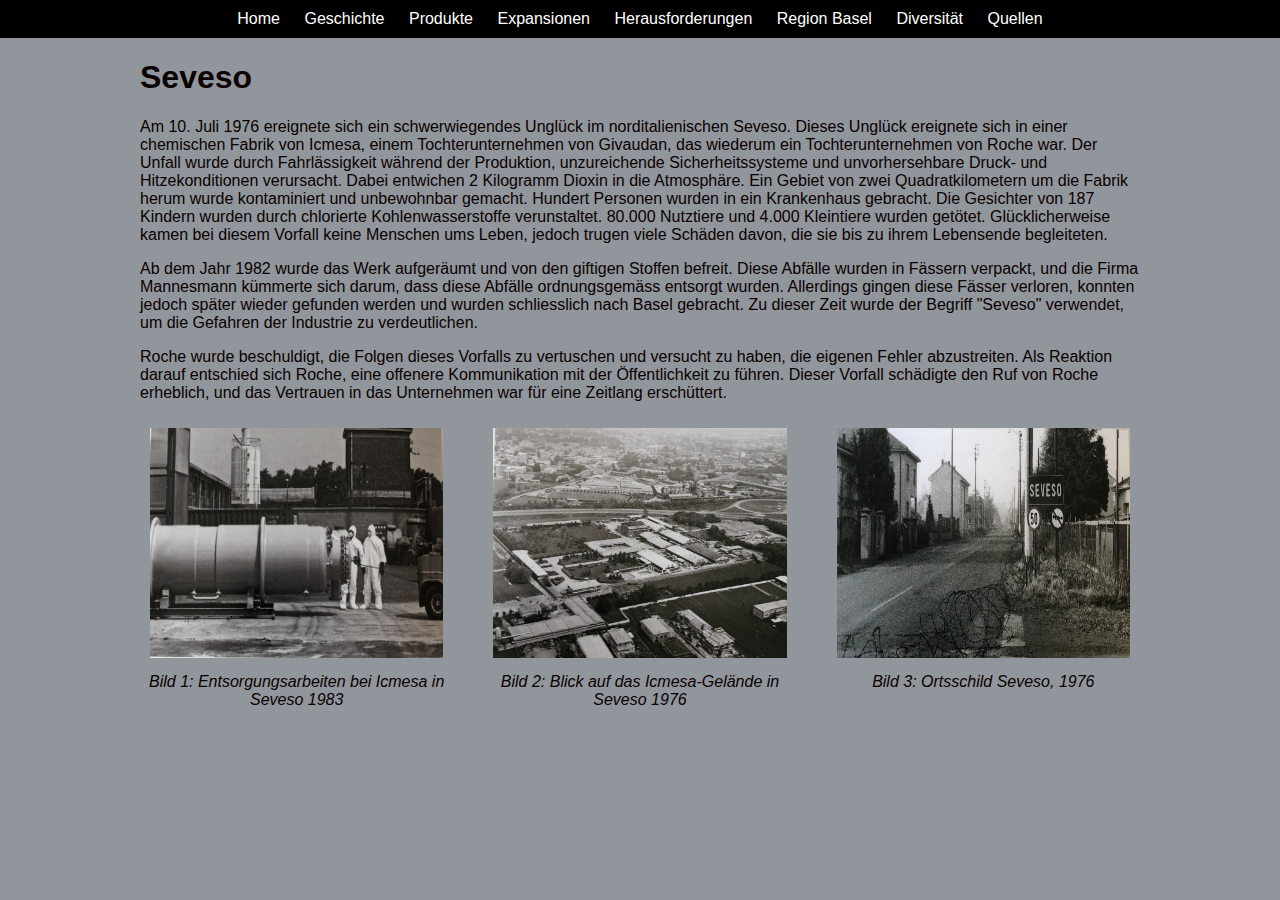
<file: Seveso/index.html>
<!DOCTYPE html>
<html lang="en">
<head>
<meta charset="UTF-8">
<meta http-equiv="X-UA-Compatible" content="IE=edge">
<meta name="viewport" content="width=device-width, initial-scale=1.0">
<title>Roche - Abinaya & Basil</title>
<link rel="stylesheet" href="../blog.css">

<style>
  .containersevo {
    max-width: 1000px;
    margin: 0 auto;
    text-align: left;
  }
  .image-container {
    display: flex;
    justify-content: space-between;
    margin-bottom: 30px;
  }
  .image-container div {
    flex: 1;
    margin-right: 30px;
    text-align: center;
  }
  .image-container div:last-child {
    margin-right: 0;
  }
  .image-container img {
    max-width: 100%;
    height: 40;
    display: block;
    margin: 0 auto;
  }
  .image-container figcaption {
    margin-top: 5px;
    font-style: italic;
  }
</style>
</head>

</head>

<body class="seveso_body">
<nav>
  <ul>
    <li><a href="../index.html">Home</a></li>
    <li class="dropdown">
      <a href="../Geschichte/">Geschichte</a>
      <ul class="dropdown-menu">
        <li><a href="../Unterseite1/">Fritz Hoffmann</a></li>
      </ul>
    </li>
    <li><a href="../Produkte/">Produkte</a></li>
    <li><a href="../Expansion/">Expansionen</a></li>
    <li class="dropdown">
      <a href="../Probleme/">Herausforderungen</a>
      <ul class="dropdown-menu">
        <li><a href="../erster Weltkrieg/">1.Weltkrieg</a></li>
        <li><a href="../zweiter Weltkrieg/">2.Weltkrieg</a></li>
        <li><a href="../great depression/">The Great Depression</a></li>
        <li><a href="../Explosion Basel/">Explosion in Basel</a></li>
        <li><a href="../Seveso/">Seveso-Unglück</a></li>
      </ul>
    </li>
    <li><a href="../Basel/">Region Basel</a></li>
    <li><a href="../Vielfältigkeit/">Diversität</a></li>
    <li><a href="../Quellen/">Quellen</a></li>
  </ul>
</nav><div class="containersevo">
  <h1 class="h1sevo">Seveso</h1>
  <div>
    <p>Am 10. Juli 1976 ereignete sich ein schwerwiegendes Unglück im norditalienischen Seveso. Dieses Unglück ereignete sich in einer chemischen Fabrik von Icmesa, einem Tochterunternehmen von Givaudan, das wiederum ein Tochterunternehmen von Roche war. Der Unfall wurde durch Fahrlässigkeit während der Produktion, unzureichende Sicherheitssysteme und unvorhersehbare Druck- und Hitzekonditionen verursacht. Dabei entwichen 2 Kilogramm Dioxin in die Atmosphäre. Ein Gebiet von zwei Quadratkilometern um die Fabrik herum wurde kontaminiert und unbewohnbar gemacht. Hundert Personen wurden in ein Krankenhaus gebracht. Die Gesichter von 187 Kindern wurden durch chlorierte Kohlenwasserstoffe verunstaltet. 80.000 Nutztiere und 4.000 Kleintiere wurden getötet. Glücklicherweise kamen bei diesem Vorfall keine Menschen ums Leben, jedoch trugen viele Schäden davon, die sie bis zu ihrem Lebensende begleiteten.</p>
  </div>
  <div>
    <p>Ab dem Jahr 1982 wurde das Werk aufgeräumt und von den giftigen Stoffen befreit. Diese Abfälle wurden in Fässern verpackt, und die Firma Mannesmann kümmerte sich darum, dass diese Abfälle ordnungsgemäss entsorgt wurden. Allerdings gingen diese Fässer verloren, konnten jedoch später wieder gefunden werden und wurden schliesslich nach Basel gebracht. Zu dieser Zeit wurde der Begriff "Seveso" verwendet, um die Gefahren der Industrie zu verdeutlichen.</p>
  </div>
  <div>
    <p>Roche wurde beschuldigt, die Folgen dieses Vorfalls zu vertuschen und versucht zu haben, die eigenen Fehler abzustreiten. Als Reaktion darauf entschied sich Roche, eine offenere Kommunikation mit der Öffentlichkeit zu führen. Dieser Vorfall schädigte den Ruf von Roche erheblich, und das Vertrauen in das Unternehmen war für eine Zeitlang erschüttert.</p>
  </div>
  <div class="image-container">
    <div> 
      <img src="sevo1.jpg" alt="Bild 1"> 
      <figcaption>Bild 1: Entsorgungsarbeiten bei Icmesa in Seveso 1983</figcaption>
    </div>
    <div> 
      <img src="sevo2.jpg" alt="Bild 2"> 
      <figcaption>Bild 2: Blick auf das Icmesa-Gelände in Seveso 1976</figcaption>
    </div>
    <div> 
      <img src="sevo3.jpg" alt="Bild 3"> 
      <figcaption>Bild 3: Ortsschild Seveso, 1976</figcaption>
    </div>
  </div>
</div>

</body>
</html>
</file>
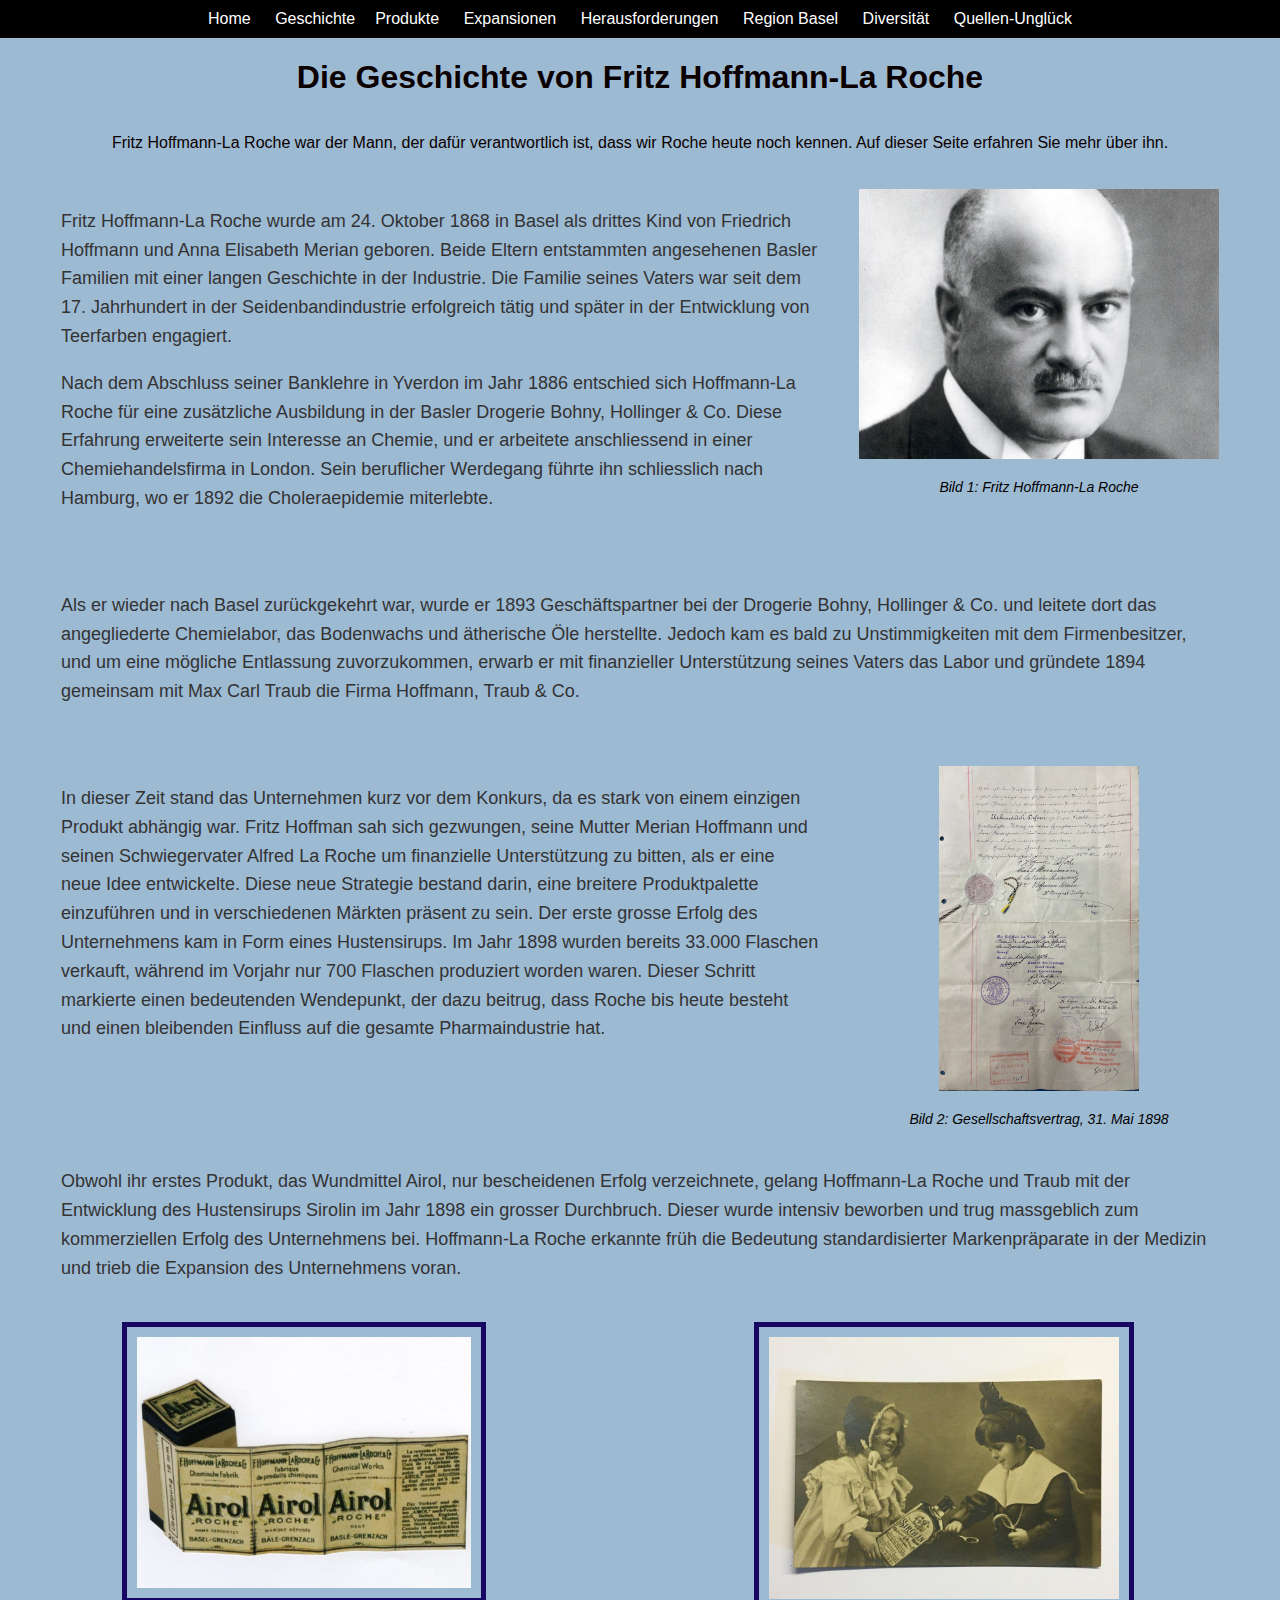
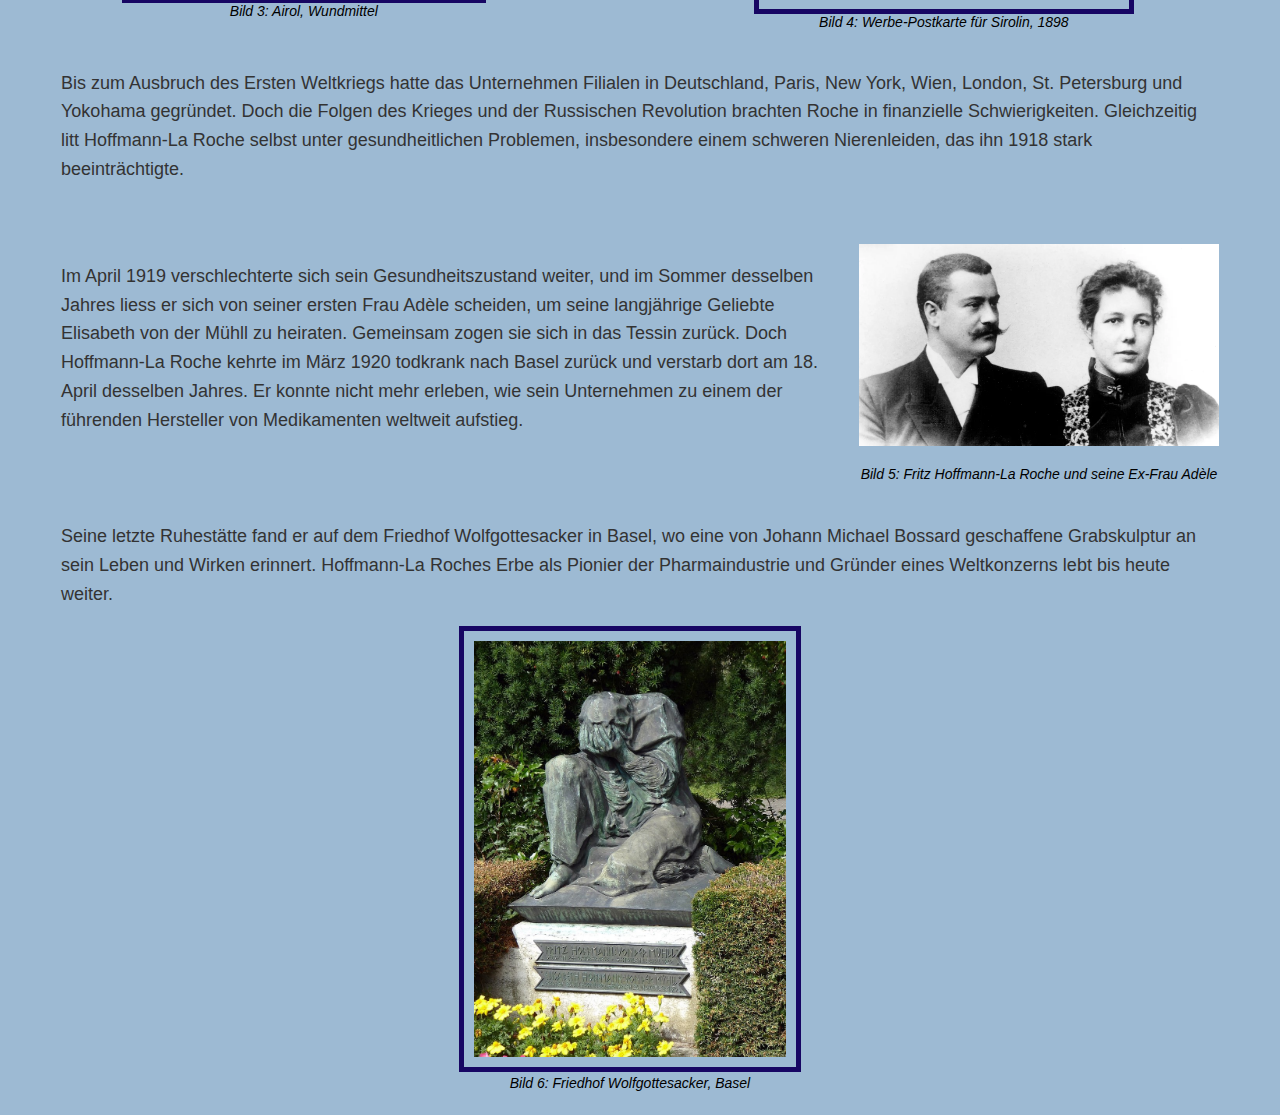
<file: Unterseite1/index.html>
<!DOCTYPE html>
<html lang="en">
<head>
<meta charset="UTF-8">
  <meta http-equiv="X-UA-Compatible" content="IE=edge">
  <meta name="viewport" content="width=device-width, initial-scale=1.0">

  <title>Roche - Abinaya & Basil</title>

  <link rel="stylesheet" href="../blog.css">
  
  <meta name="viewport" content="width=device-width, initial-scale=1">

</head>


<body class="Geschichte_body">
 <nav>
    <ul>
      <li><a href="../index.html">Home</a></li></li>
      <li class="dropdown">
        <a href="../Geschichte/">Geschichte</a>
        <ul class="dropdown-menu">
            <li><a href="../Unterseite1/">Fritz Hoffmann</a></li>
        </ul>
        <li><a href="../Produkte/">Produkte</a></li>
      <li><a href="../Expansion/">Expansionen</a></li></li>
      <li class="dropdown">
        <a href="../Probleme/">Herausforderungen</a>
        <ul class="dropdown-menu">
          <li><a href="../erster Weltkrieg/">1.Weltkrieg</a></li>
          <li><a href="../zweiter Weltkrieg/">2.Weltkrieg</a></li>
          <li><a href="../great depression/">The Great Depression</a></li>
          <li><a href="../Explosion Basel/">Explosion in Basel</a></li>
          <li><a href="../Seveso/">Seveso</a></li>
      </ul> </li>
      <li><a href="../Basel/">Region Basel</a></li></li>
      <li><a href="../Vielfältigkeit/">Diversität</a></li></li>
      <li><a href="../Quellen/">Quellen-Unglück</a></li></li>
       </ul>
      </nav>

    <div class="Unterseite1">
      <h1>Die Geschichte von Fritz Hoffmann-La Roche</h1>
    </div>

    <div class="Unterseite1">
      <p>Fritz Hoffmann-La Roche war der Mann, der dafür verantwortlich ist, dass wir Roche heute noch kennen. Auf dieser Seite erfahren Sie mehr über ihn. </p>
    </div>

    <div class="einleitung">
    <div class="text">
    <div class="unterseite-text">
          <p>Fritz Hoffmann-La Roche wurde am 24. Oktober 1868 in Basel als drittes Kind von Friedrich Hoffmann und Anna Elisabeth Merian geboren. Beide Eltern entstammten angesehenen Basler Familien mit einer langen Geschichte in der Industrie. Die Familie seines Vaters war seit dem 17. Jahrhundert in der Seidenbandindustrie erfolgreich tätig und später in der Entwicklung von Teerfarben engagiert.</p>
          <p>Nach dem Abschluss seiner Banklehre in Yverdon im Jahr 1886 entschied sich Hoffmann-La Roche für eine zusätzliche Ausbildung in der Basler Drogerie Bohny, Hollinger & Co. Diese Erfahrung erweiterte sein Interesse an Chemie, und er arbeitete anschliessend in einer Chemiehandelsfirma in London. Sein beruflicher Werdegang führte ihn schliesslich nach Hamburg, wo er 1892 die Choleraepidemie miterlebte.</p>
    </div>
    </div>


    <div class="portrait" >
    <img src="portrait.webp">
    <p class="bild-beschreibung">Bild 1: Fritz Hoffmann-La Roche</p>
    </div>
    </div>
    </div>

    <div class="einleitung2">
    <div class="text">
    <div class="unterseite-text">
    <p>Als er wieder nach Basel zurückgekehrt war, wurde er 1893 Geschäftspartner bei der Drogerie Bohny, Hollinger & Co. und leitete dort das angegliederte Chemielabor, das Bodenwachs und ätherische Öle herstellte. Jedoch kam es bald zu Unstimmigkeiten mit dem Firmenbesitzer, und um eine mögliche Entlassung zuvorzukommen, erwarb er mit finanzieller Unterstützung seines Vaters das Labor und gründete 1894 gemeinsam mit Max Carl Traub die Firma Hoffmann, Traub & Co.</p>
    </div>
    </div>
    </div>

    <div class="einleitung">
      <div class="text">
      <div class="unterseite-text">
            <p> In dieser Zeit stand das Unternehmen kurz vor dem Konkurs, da es stark von einem einzigen Produkt abhängig war. Fritz Hoffman sah sich gezwungen, seine Mutter Merian Hoffmann und seinen Schwiegervater Alfred La Roche um finanzielle Unterstützung zu bitten, als er eine neue Idee entwickelte. Diese neue Strategie bestand darin, eine breitere Produktpalette einzuführen und in verschiedenen Märkten präsent zu sein. Der erste grosse Erfolg des Unternehmens kam in Form eines Hustensirups. Im Jahr 1898 wurden bereits 33.000 Flaschen verkauft, während im Vorjahr nur 700 Flaschen produziert worden waren. Dieser Schritt markierte einen bedeutenden Wendepunkt, der dazu beitrug, dass Roche bis heute besteht und einen bleibenden Einfluss auf die gesamte Pharmaindustrie hat.</p>
            
      </div>
      </div>
  
  
      <div class="vertrag">
      <img src="Vertrag.jpg">
      <p class="bild-beschreibung">Bild 2: Gesellschaftsvertrag, 31. Mai 1898 </p>
      </div>
      </div>
      </div>

    
    <div class="einleitung2">
      <div class="text">
      <div class="unterseite-text">
        <p>Obwohl ihr erstes Produkt, das Wundmittel Airol, nur bescheidenen Erfolg verzeichnete, gelang Hoffmann-La Roche und Traub mit der Entwicklung des Hustensirups Sirolin im Jahr 1898 ein grosser Durchbruch. Dieser wurde intensiv beworben und trug massgeblich zum kommerziellen Erfolg des Unternehmens bei. Hoffmann-La Roche erkannte früh die Bedeutung standardisierter Markenpräparate in der Medizin und trieb die Expansion des Unternehmens voran.</p>
      </div>
      </div>
      </div>

      <div class="airol-sirolinimg">
        <div class="bild-s-a">
          <img class="pictura-s" src="Airol.jpg">
          <p class="bild-beschreibung">Bild 3: Airol, Wundmittel</p>
        </div>
        <div class="bild-s-a">
          <img class="pictura-s" src="sirolin u1.jpeg">
          <p class="bild-beschreibung">Bild 4: Werbe-Postkarte für Sirolin, 1898</p>
        </div>
      </div>

      <div class="einleitung2">
        <div class="text">
        <div class="unterseite-text">
          <p>Bis zum Ausbruch des Ersten Weltkriegs hatte das Unternehmen Filialen in Deutschland, Paris, New York, Wien, London, St. Petersburg und Yokohama gegründet. Doch die Folgen des Krieges und der Russischen Revolution brachten Roche in finanzielle Schwierigkeiten. Gleichzeitig litt Hoffmann-La Roche selbst unter gesundheitlichen Problemen, insbesondere einem schweren Nierenleiden, das ihn 1918 stark beeinträchtigte.</p>
        </div>
        </div>
        </div>

        <div class="einleitung">
          <div class="text">
          <div class="unterseite-text">
                <p>Im April 1919 verschlechterte sich sein Gesundheitszustand weiter, und im Sommer desselben Jahres liess er sich von seiner ersten Frau Adèle scheiden, um seine langjährige Geliebte Elisabeth von der Mühll zu heiraten. Gemeinsam zogen sie sich in das Tessin zurück. Doch Hoffmann-La Roche kehrte im März 1920 todkrank nach Basel zurück und verstarb dort am 18. April desselben Jahres. Er konnte nicht mehr erleben, wie sein Unternehmen zu einem der führenden Hersteller von Medikamenten weltweit aufstieg.</p>     
          </div>
          </div>

          <div class="portrait">
            <img src="frau.webp">
            <p class="bild-beschreibung">Bild 5: Fritz Hoffmann-La Roche und seine Ex-Frau Adèle </p>
            </div>
            </div>
            </div>
      
            <div class="einleitung">
              <div class="text">
                <div class="unterseite-text">
                  <p>Seine letzte Ruhestätte fand er auf dem Friedhof Wolfgottesacker in Basel, wo eine von Johann Michael Bossard geschaffene Grabskulptur an sein Leben und Wirken erinnert. Hoffmann-La Roches Erbe als Pionier der Pharmaindustrie und Gründer eines Weltkonzerns lebt bis heute weiter.</p>     
                  <div class="grab">
                    <img src="grab.jpg">
                    <div>
                      <p style="font-style: italic; color: #000000; font-size: 14px; margin: 0; padding: 0; text-align: center;">Bild 6: Friedhof Wolfgottesacker, Basel</p>
                  </div>
                  </div>
                </div>
              </div>
           
  </body>
  </html>
</file>
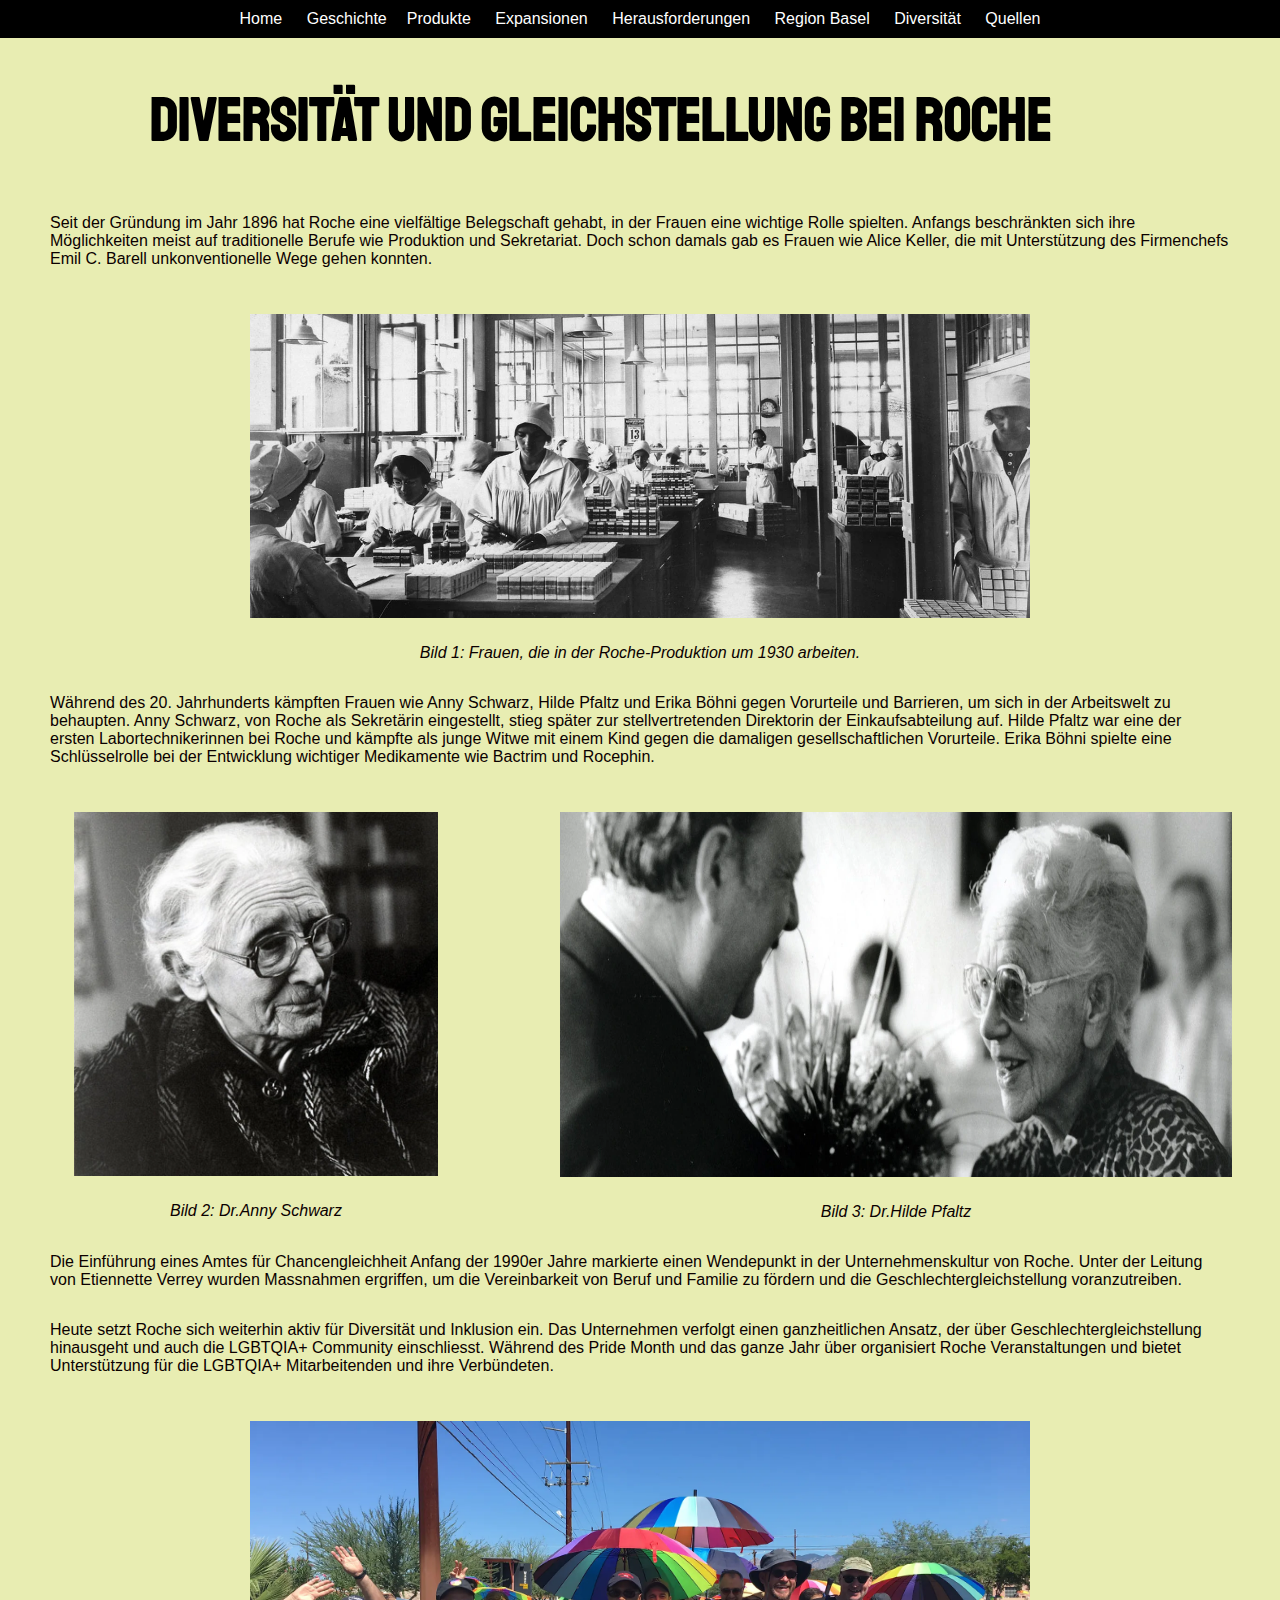
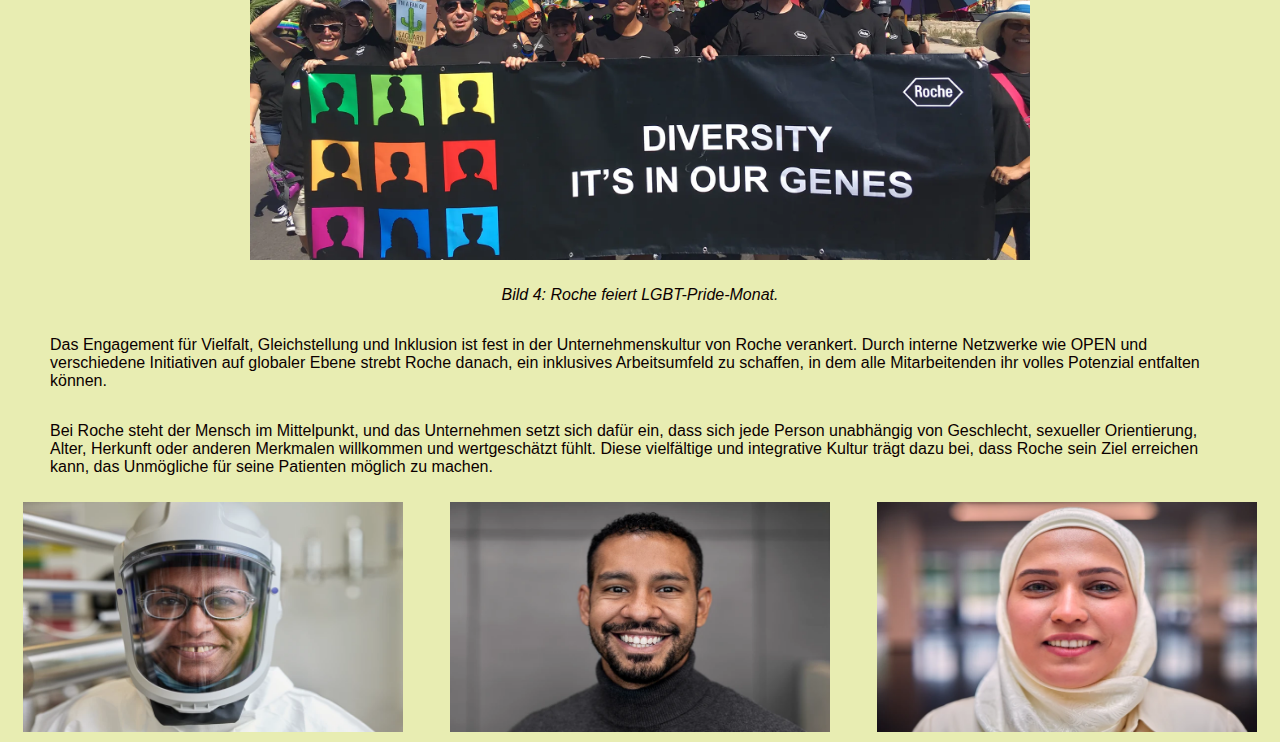
<file: Vielfältigkeit/index.html>
<!DOCTYPE html>
<html lang="en">
<head>
<meta charset="UTF-8">
  <meta http-equiv="X-UA-Compatible" content="IE=edge">
  <meta name="viewport" content="width=device-width, initial-scale=1.0">

  <title>Roche - Abinaya & Basil</title>

  <link rel="stylesheet" href="../blog.css">

  <meta name="viewport" content="width=device-width, initial-scale=1">
  <style>
    .container {
      display: flex;
      flex-direction: column;
      align-items: center; /* Zentriert den Inhalt horizontal */
    }
    .image-container {
      margin-top: 20px; /* Abstand zwischen Bild und Beschreibung */
      text-align: center; /* Zentriert den Text horizontal */
    }
    .image-container img {
      width: 100%; /* Breite des Bildes in Prozent der Container-Breite */
      max-width: 800px; /* Maximale Bildbreite */
      height: auto; /* Automatische Anpassung der Höhe */
      display: block; /* Bild wird als Block-Element behandelt */
      margin: 0 auto; /* Zentriert das Bild horizontal */
    }
    .image-description {
      font-style: italic; /* Stil für die Bildbeschreibung */
    }

    .images-wrapper {
    display: flex;
    justify-content: space-around; /* Gleichmäßiger Abstand zwischen den Bildern */
    width: 100%;

    
  }

  .image-container1 img {
      width: 75%; /* Breite des Bildes in Prozent der Container-Breite */
      max-width: 600px; /* Maximale Bildbreite */
      height: auto; /* Automatische Anpassung der Höhe */
      display: block; /* Bild wird als Block-Element behandelt */
      margin: 0 auto; /* Zentriert das Bild horizontal */
    }

    .image-container1 {
      margin-top: 20px; /* Abstand zwischen Bild und Beschreibung */
      text-align: center; /* Zentriert den Text horizontal */
    }

    .image-container2 img {
      width: 90%; /* Breite des Bildes in Prozent der Container-Breite */
      max-width: 900px; /* Maximale Bildbreite */
      height: 385px; /* Automatische Anpassung der Höhe */
      display: block; /* Bild wird als Block-Element behandelt */
      margin: auto; /* Zentriert das Bild horizontal */
      
    }
    .image-container2 {
      margin-top: 20px; /* Abstand zwischen Bild und Beschreibung */
      text-align: center; /* Zentriert den Text horizontal */
    }

    .image-container3 img {
      width: 50%; /* Breite des Bildes in Prozent der Container-Breite */
      max-width: 400px; /* Maximale Bildbreite */
      height: auto; /* Automatische Anpassung der Höhe */
      display: block; /* Bild wird als Block-Element behandelt */
      margin: 10 auto; /* Zentriert das Bild horizontal */
    }

    


  </style>


</head>


<body class="Vielfältigkeit_body">
 <nav>
    <ul>
      <li><a href="../index.html">Home</a></li></li>
      <li class="dropdown">
        <a href="../Geschichte/">Geschichte</a>
        <ul class="dropdown-menu">
          <li><a href="../Unterseite1/">Fritz Hoffmann</a></li>
        </ul>
        <li><a href="../Produkte/">Produkte</a></li>
      <li><a href="../Expansion/">Expansionen</a></li></li>
      <li class="dropdown">
        <a href="../Probleme/">Herausforderungen</a>
        <ul class="dropdown-menu">
          <li><a href="../erster Weltkrieg/">1.Weltkrieg</a></li>
          <li><a href="../zweiter Weltkrieg/">2.Weltkrieg</a></li>
          <li><a href="../great depression/">The Great Depression</a></li>
          <li><a href="../Explosion Basel/">Explosion in Basel</a></li>
          <li><a href="../Seveso/">Seveso-Unglück</a></li>
      </ul> </li>
      <li><a href="../Basel/">Region Basel</a></li></li>
      <li><a href="../Vielfältigkeit/">Diversität</a></li></li>
      <li><a href="../Quellen/">Quellen</a></li></li>
      
    </ul>
  </nav>

  <div>
    <h1 class="titelvielfalt">Diversität und Gleichstellung bei Roche</h1>
    </div>
    
    <div class="text-containervielfalt">
      <p class="text-overviewvielfalt">Seit der Gründung im Jahr 1896 hat Roche eine vielfältige Belegschaft gehabt, in der Frauen eine wichtige Rolle spielten. Anfangs beschränkten sich ihre Möglichkeiten meist auf traditionelle Berufe wie Produktion und Sekretariat. Doch schon damals gab es Frauen wie Alice Keller, die mit Unterstützung des Firmenchefs Emil C. Barell unkonventionelle Wege gehen konnten.</p>
    </div>
    
    <div class="container">
      <div class="image-container">
        <img src="assets.roche4.webp" alt="Bildbeschreibung hier">
        <p class="image-description">Bild 1: Frauen, die in der Roche-Produktion um 1930 arbeiten.</p>
      </div>
    </div>

    <div class="text-containervielfalt">
      <p class="text-overviewvielfalt">Während des 20. Jahrhunderts kämpften Frauen wie Anny Schwarz, Hilde Pfaltz und Erika Böhni gegen Vorurteile und Barrieren, um sich in der Arbeitswelt zu behaupten. Anny Schwarz, von Roche als Sekretärin eingestellt, stieg später zur stellvertretenden Direktorin der Einkaufsabteilung auf. Hilde Pfaltz war eine der ersten Labortechnikerinnen bei Roche und kämpfte als junge Witwe mit einem Kind gegen die damaligen gesellschaftlichen Vorurteile. Erika Böhni spielte eine Schlüsselrolle bei der Entwicklung wichtiger Medikamente wie Bactrim und Rocephin.</p>
      </div>
      
      <div class="container">
        <div class="images-wrapper">
          <div class="image-container1">
            <img src="assets.roche2.webp" alt="Bildbeschreibung hier">
            <p class="image-description">Bild 2: Dr.Anny Schwarz</p>
          </div>
          <div class="image-container2">
            <img src="assets.roche3.webp" alt="Bildbeschreibung hier">
            <p class="image-description">Bild 3: Dr.Hilde Pfaltz</p>
          </div>
        </div>
      </div>

      <div class="text-containervielfalt">
        <p class="text-overviewvielfalt">Die Einführung eines Amtes für Chancengleichheit Anfang der 1990er Jahre markierte einen Wendepunkt in der Unternehmenskultur von Roche. Unter der Leitung von Etiennette Verrey wurden Massnahmen ergriffen, um die Vereinbarkeit von Beruf und Familie zu fördern und die Geschlechtergleichstellung voranzutreiben.</p>
        </div>

        <div class="text-containervielfalt">
          <p class="text-overviewvielfalt">Heute setzt Roche sich weiterhin aktiv für Diversität und Inklusion ein. Das Unternehmen verfolgt einen ganzheitlichen Ansatz, der über Geschlechtergleichstellung hinausgeht und auch die LGBTQIA+ Community einschliesst. Während des Pride Month und das ganze Jahr über organisiert Roche Veranstaltungen und bietet Unterstützung für die LGBTQIA+ Mitarbeitenden und ihre Verbündeten.</p>
        </div>

        <div class="container">
          <div class="image-container">
            <img src="lgbtq.webp" alt="Bildbeschreibung hier">
            <p class="image-description">Bild 4: Roche feiert LGBT-Pride-Monat.</p>
          </div>
        </div>

        <div class="text-containervielfalt">
          <p class="text-overviewvielfalt">
            Das Engagement für Vielfalt, Gleichstellung und Inklusion ist fest in der Unternehmenskultur von Roche verankert. Durch interne Netzwerke wie OPEN und verschiedene Initiativen auf globaler Ebene strebt Roche danach, ein inklusives Arbeitsumfeld zu schaffen, in dem alle Mitarbeitenden ihr volles Potenzial entfalten können.
          </p>
          </div>

          <div class="text-containervielfalt">
            <p class="text-overviewvielfalt">
              Bei Roche steht der Mensch im Mittelpunkt, und das Unternehmen setzt sich dafür ein, dass sich jede Person unabhängig von Geschlecht, sexueller Orientierung, Alter, Herkunft oder anderen Merkmalen willkommen und wertgeschätzt fühlt. Diese vielfältige und integrative Kultur trägt dazu bei, dass Roche sein Ziel erreichen kann, das Unmögliche für seine Patienten möglich zu machen.
             </p>
             </div>


               <div class="container">
                <div class="images-wrapper">
                    <div class="image-container4">
                        <img src="assets.roche.webp">
                    </div>
                    <div class="image-container4">
                        <img src="assets9.roche.webp">
                    </div>
                    <div class="image-container4">
                        <img src="assets8.roche.webp">
                    </div>
                </div>
            </div>
</file>
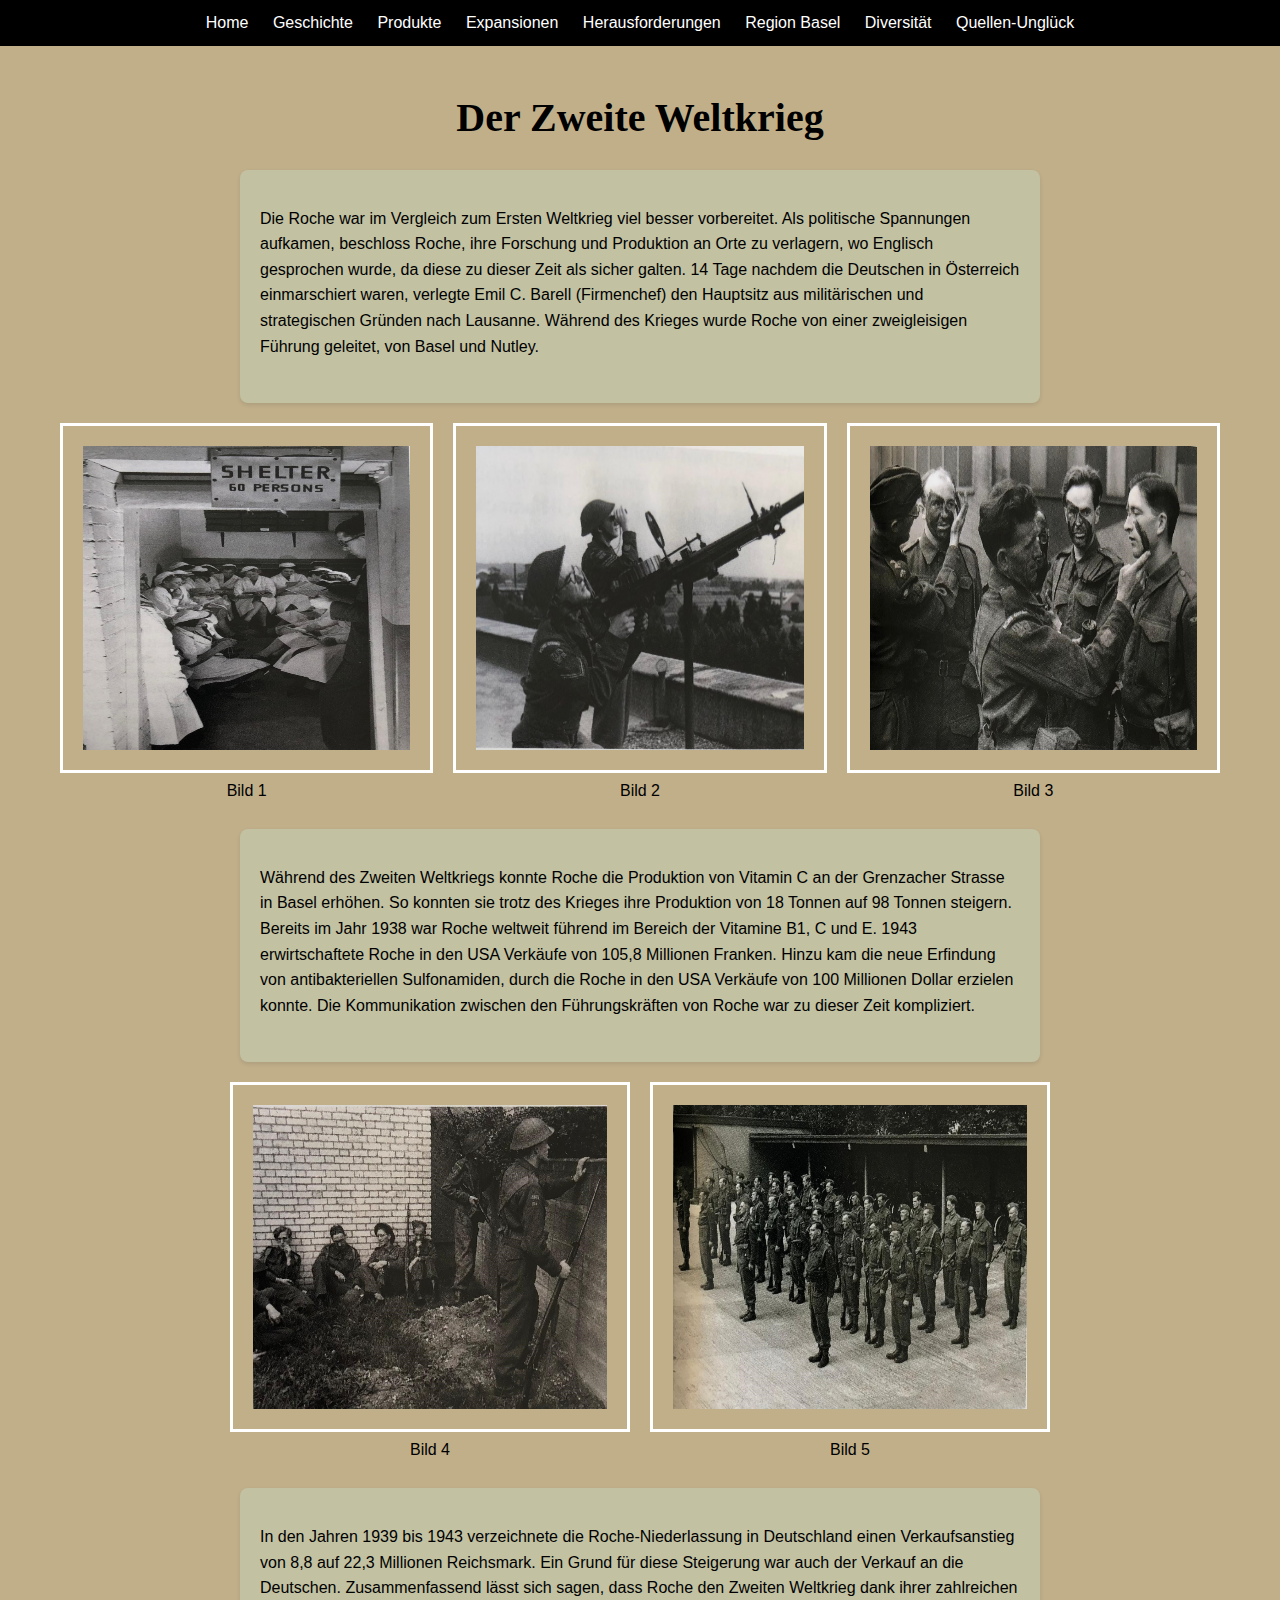
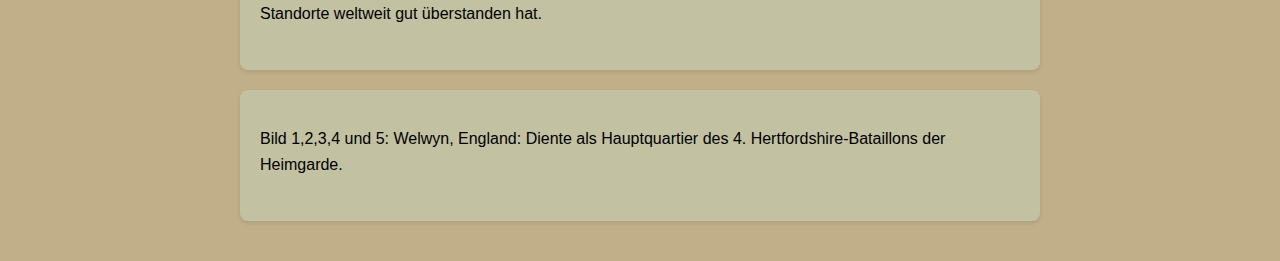
<file: zweiter Weltkrieg/index.html>
<!DOCTYPE html>
<html lang="de">
<head>
<meta charset="UTF-8">
<meta http-equiv="X-UA-Compatible" content="IE=edge">
<meta name="viewport" content="width=device-width, initial-scale=1.0">

<title>Roche - Abinaya & Basil</title>

<link rel="stylesheet" href="../blog.css">


<style>
  .beispiel-img {
    display: flex;
    justify-content: center;
  }

  .beispiel-img div {
    text-align: center;
    margin: 0 10px; /* Abstand zwischen den Bildern */
  }

  .beispiel-img img {
    max-width: 100%;
    height: 350px; /* Höhe der Bilder */
    border: 3px solid white;
    padding: 20px;
  }

  .beispiel-img figcaption {
    margin: 5px 0;
  }
</style>

</head>
<body class="zweiterwk_body">
  <nav>
    <ul>
      <li><a href="../index.html">Home</a></li>
      <li class="dropdown">
        <a href="../Geschichte/">Geschichte</a>
        <ul class="dropdown-menu">
          <li><a href="../Unterseite1/">Fritz Hoffmann</a></li>
        </ul>
      </li>
      <li><a href="../Produkte/">Produkte</a></li>
      <li><a href="../Expansion/">Expansionen</a></li>
      <li class="dropdown">
        <a href="../Probleme/">Herausforderungen</a>
        <ul class="dropdown-menu">
          <li><a href="../erster Weltkrieg/">1. Weltkrieg</a></li>
          <li><a href="../zweiter Weltkrieg/">2. Weltkrieg</a></li>
          <li><a href="../great depression/">The Great Depression</a></li>
          <li><a href="../Explosion Basel/">Explosion in Basel</a></li>
          <li><a href="../Seveso/">Seveso</a></li>
        </ul>
      </li>
      <li><a href="../Basel/">Region Basel</a></li>
      <li><a href="../Vielfältigkeit/">Diversität</a></li>
      <li><a href="../Quellen/">Quellen-Unglück</a></li>
    </ul>
  </nav>

  <main>
    <div>
      <h1 class="h12wk">Der Zweite Weltkrieg</h1>
    </div>

    <div class="text2wk">
      <p>
        Die Roche war im Vergleich zum Ersten Weltkrieg viel besser vorbereitet. Als politische Spannungen aufkamen, beschloss Roche, ihre Forschung und Produktion an Orte zu verlagern, wo Englisch gesprochen wurde, da diese zu dieser Zeit als sicher galten. 14 Tage nachdem die Deutschen in Österreich einmarschiert waren, verlegte Emil C. Barell (Firmenchef) den Hauptsitz aus militärischen und strategischen Gründen nach Lausanne. Während des Krieges wurde Roche von einer zweigleisigen Führung geleitet, von Basel und Nutley.
      </p>
    </div>

    <div class="beispiel-img">
      <div> 
        <img src="wk1.jpg"> 
        <figcaption>Bild 1</figcaption>
      </div>
      <div>
        <img src="wk2.jpg"> 
        <figcaption>Bild 2</figcaption>
      </div>
      <div>
        <img src="wk3.jpg"> 
        <figcaption>Bild 3</figcaption>
      </div>
    </div>
    

    <div class="text2wk">
      <p>
        Während des Zweiten Weltkriegs konnte Roche die Produktion von Vitamin C an der Grenzacher Strasse in Basel erhöhen. So konnten sie trotz des Krieges ihre Produktion von 18 Tonnen auf 98 Tonnen steigern. Bereits im Jahr 1938 war Roche weltweit führend im Bereich der Vitamine B1, C und E. 1943 erwirtschaftete Roche in den USA Verkäufe von 105,8 Millionen Franken. Hinzu kam die neue Erfindung von antibakteriellen Sulfonamiden, durch die Roche in den USA Verkäufe von 100 Millionen Dollar erzielen konnte. Die Kommunikation zwischen den Führungskräften von Roche war zu dieser Zeit kompliziert.
      </p>
    </div>

    <div class="beispiel-img">
      <div> 
        <img src="wk4.jpg"> 
        <figcaption>Bild 4</figcaption>
      </div>
      <div>
        <img src="wk5.jpg"> 
        <figcaption>Bild 5</figcaption>
      </div>
    </div>

    <div class="text2wk">
      <p>
        In den Jahren 1939 bis 1943 verzeichnete die Roche-Niederlassung in Deutschland einen Verkaufsanstieg von 8,8 auf 22,3 Millionen Reichsmark. Ein Grund für diese Steigerung war auch der Verkauf an die Deutschen. Zusammenfassend lässt sich sagen, dass Roche den Zweiten Weltkrieg dank ihrer zahlreichen Standorte weltweit gut überstanden hat.
      </p>
    </div>

    <div class="text2wk">
      <p>
        Bild 1,2,3,4 und 5: Welwyn, England:
        Diente als Hauptquartier des 4. Hertfordshire-Bataillons der Heimgarde.
        </p>
    </div>
  </main>
</body>
</html>
</file>
<file: blog.css>
@import url('https://fonts.googleapis.com/css2?family=Staatliches&display=swap');

html,body {
  height: 100%;
  width: 100%;
  padding: 0;
  margin: 0;
}


body {
  margin: 0;
  padding: 0;
  background-color: rgb(255, 255, 255);
  color: rgb(11, 0, 0); 
}

.background-img {
  background-color: rgb(175, 198, 219);
  color: rgb(0, 0, 0);
  background-image: url(roche.jpg);
  background-position: center;
  background-size: cover;
  background-repeat: no-repeat;
  height: 100%;
}

.home-header{
  padding-top: 0.5vh;
  font-size: 120px;
  font-family: 'Staatliches';
  color: black;
}

.home-subtitle{
  
  padding-top: 60vh;
  font-family:'Segoe UI', Tahoma, Geneva, Verdana, sans-serif
}
nav {
  background-color: black;
  width: 100%;
  text-align: center;
}

nav ul {
  list-style: none;
  padding: 0;
  margin: 0;
}

nav ul > li {
  display: inline-block;
  padding: 10px;
  font-family: 'Trebuchet MS', 'Lucida Sans Unicode', 'Lucida Grande', 'Lucida Sans', Arial, sans-serif;
  position: relative;
}

nav ul > li > a {
  display: block;
  color: white;
  text-align: center;
  text-decoration: none;
}
.dropdown-menu {
  display: none;
  position: absolute;
  top: 100%;
  left: 50%; /* Das Dropdown-Menü wird zu 50% der Breite des Elternelements verschoben */
  transform: translateX(-50%); /* Um es horizontal zu zentrieren */
  width: 200px; /* Beispiel: Dropdown-Menü auf eine feste Breite von 200px einstellen */
  background-color: rgba(0, 0, 0, 0.7);
}

.dropdown-menu li {
  display: block;
  width: 100%; /* Alle Dropdown-Elemente werden auf volle Breite eingestellt */
}

.dropdown-menu li a {
  color: white;
  padding: 10px;
  display: block;
  text-decoration: none;
  transition: background-color 0.3s ease;
}

.dropdown-menu li a:hover {
  background-color: rgba(255, 255, 255, 0.1);
}

.dropdown:hover .dropdown-menu {
  display: block;
}



main {
  padding: 20px 50px;;
}

.text-overview{
  font-family:'Trebuchet MS', 'Lucida Sans Unicode', 'Lucida Grande', 'Lucida Sans', Arial, sans-serif;
}

img {
  padding: 10px;
  width: 400px;
  height: 250px;
  margin: auto; 
  display: block; 
}

.picturetower {
  width: auto;
  height: 150px;
  padding: 5px;
}

.picturebasel {
  width: auto;
  height: 250px;
  padding: 10px;
  display: inline;
  margin-right: 10px;
  border: 5px solid rgb(0, 0, 0);
}

.Geschichte_body{
  margin: 0;
  padding: 0;
  background-color: rgb(157, 186, 211);
  color: rgb(11, 0, 0); 
}

body {
  font-family: Helvetica, sans-serif;
}

* {
  box-sizing: border-box;
}

body {
  font-family: Helvetica, sans-serif;
}




@media screen and (max-width: 600px) {
  /* Place the timelime to the left */
  .timeline::after {
    left: 31px;
  }

  .container {
    width: 100%;
    padding-left: 70px;
    padding-right: 25px;
  }

  .container::before {
    left: 60px;
    border: medium solid white;
    border-width: 10px 10px 10px 0;
    border-color: transparent white transparent transparent;
  }

  .left::after, .right::after {
    left: 15px;
  }

  .right {
    left: 0%;
  }
}



.text_geschichte {
  font-family:'Trebuchet MS', 'Lucida Sans Unicode', 'Lucida Grande', 'Lucida Sans', Arial, sans-serif;
  text-align: center;
}


.Expansion_body{
  margin: 0;
  padding: 0;
  background-color: rgb(199, 207, 174);
  color: rgb(11, 0, 0); 
}

.prezi-container {
  text-align: center; /* Zentriert das Element horizontal */
  margin-top: 30px; /* Platz oberhalb des Elements */
}
#iframe_container {
  width: 1000px; 
  height: 500px; 
}

.Probleme_body{
  margin: 0;
  padding: 0;
  background-color: rgb(157, 186, 211);
  color: rgb(11, 0, 0); 
}

.Basel_body{
  margin: 0;
  padding: 0;
  background-color: rgb(157, 186, 211);
  color: rgb(11, 0, 0); 
}

.Vielfältigkeit_body{
  margin: 0;
  padding: 0;
  background-color: rgb(232, 237, 178);
  color: rgb(11, 0, 0); 
}

.Quellen_body{
  margin: 0;
  padding: 0;
  background-color: rgb(157, 186, 211);
  color: rgb(11, 0, 0); 
}

.fritz {
  width: auto;
  height: 250px;
  padding: 10px;
  border: 5px solid rgb(0, 0, 0);
}

.Unterseite1 {
  background-color: transparent;
  display: flex;
  justify-content: center; 
  align-items: center; 
}

.einleitung {
  display: flex;
  max-width: 1200px;
  margin: 0 auto;
  padding: 1px;
  box-sizing: border-box;
}

.text {
  flex: 1;
  padding: 20px;
  box-sizing: border-box;
}

.unterseite-text p {
  color: #333;
  font-size: 18px;
  line-height: 1.6;
}

.image {
  flex: 1;
  display: flex;
  justify-content: flex-end;
  align-items: center;
  padding: 20px;
  box-sizing: border-box;
}

.portrait img {
  max-width: 100%;
  height: auto;
  border-radius: 8px;
  display: flex;
  flex-direction: column;
  align-items: center;
  padding: 20px;
  box-sizing: border-box;
}

.bild-beschreibung {
  font-style: italic;
  color: #000000;
  font-size: 14px;
  margin: 0;
  padding: 0;
  text-align:center;
}

.einleitung2{
  display: flex;
  max-width: 1200px;
  margin: 0 auto;
  padding: 1px;
  box-sizing: border-box;
}

.airol-sirolinimg{
  display:flex;
}

.pictura-s {
  width: auto;
  height: 250px;
  padding: 10px;
  
}

.airol-sirolinimg {
  display: flex;
  justify-content: space-between; 
}

.bild-s-a{
  margin-right: 20px; 
}

.bild-s-a img {
  width: 60%; 
  height: auto; 
  border: 5px solid rgb(23, 6, 99);
}

.grab{
  margin-right: 20px; 
}

.grab img  {
  width: 30%; 
  height: 55%; 
  border: 5px solid rgb(23, 6, 99);
}

.vertrag img {
  max-width: 60%;
  height: auto;
  border-radius: 8px;
  display: flex;
  flex-direction: column;
  align-items: center;
  padding: 20px;
  box-sizing: border-box;
}


.body_g_hintergrund{
  background-image: url("vintage.webp");
  background-attachment: fixed;
  background-size: cover;
}

.expansion-h1 {
 text-align: center;
}

/* Standard-Stile für Desktop */
/* Fügen Sie hier Ihre Standard-Stile für Desktop hinzu */

/* Media Query für Bildschirme mit einer maximalen Breite von 768px (Tablets und kleinere Bildschirme) */
@media screen and (max-width: 768px) {
  /* CSS-Regeln für Bildschirme mit einer maximalen Breite von 768px */
  /* Fügen Sie hier Ihre Stile für kleinere Bildschirme hinzu */
}

/* Media Query für Bildschirme mit einer maximalen Breite von 480px (Smartphones und kleinere Bildschirme) */
@media screen and (max-width: 480px) {
  /* CSS-Regeln für Bildschirme mit einer maximalen Breite von 480px */
  /* Fügen Sie hier Ihre Stile für noch kleinere Bildschirme hinzu, wenn nötig */
}
/* Media Query für sehr große Bildschirme (über 1200px Breite) */
@media screen and (min-width: 1200px) {
  /* CSS-Regeln für sehr große Bildschirme */
  /* Fügen Sie hier zusätzliche Stile für sehr große Bildschirme hinzu, wenn nötig */
}

.ersterwk{
  margin: 0;
  padding: 0;
  background-color: rgb(196, 215, 219);
  color: rgb(11, 0, 0); 
}

.titelprobleme{
  text-align: center; /* Zentriert den Inhalt horizontal */
  font-family: system-ui, -apple-system, BlinkMacSystemFont, 'Segoe UI', Roboto, Oxygen, Ubuntu, Cantarell, 'Open Sans', 'Helvetica Neue', sans-serif
}

.textprobleme{

  padding-left: 20px; /* Fügt 20px Padding auf der linken Seite hinzu */
  padding-right: 20px; /* Fügt 20px Padding auf der rechten Seite hinzu */
  font-family: Arial, Helvetica, sans-serif;
  font-size: 18px;
}

.backgroundbasel-img {
  background-color: rgb(241, 226, 208);
  color: rgb(0, 0, 0);
  background-image: url(einfluss\ basel.webp);
  background-position: center;
  background-size: cover;
  background-repeat: no-repeat;
  height: 100%;
}


.titeleinfluss{
  padding-top: 0.5vh;
  font-size: 90px;
  font-family: 'Staatliches';
  color: black;
}

.titelvielfalt{
  padding-top: 0.5vh;
  font-size: 60px;
  font-family: 'Staatliches';
  color: black;
  margin-left: 150px;

 
}

.text-containervielfalt {
  display: flex;
  justify-content: center; /* Zentriert den Inhalt horizontal */
  margin-left: 50px; /* Hier kannst du den Abstand von der linken Seite einstellen */
  margin-right: 50px; /* Hier kannst du den Abstand von der rechten Seite einstellen */
}

.text-overviewvielfalt {
  font-family: 'Trebuchet MS', 'Lucida Sans Unicode', 'Lucida Grande', 'Lucida Sans', Arial, sans-serif;
  max-width: 100%; /* Damit der Text nicht breiter als der Container ist */
}


.image-container1wk {
  display: flex;
  justify-content: space-around; /* Platz zwischen den Bildern */
  padding: 20px; /* Abstand zum umgebenden Inhalt */
}

.image-item1wk {
  text-align: center; /* Zentriert das Bild und die Beschreibung */
  max-width: 45%; /* Begrenze die Breite der Bilder */
}

.image-item1wk img {
  width: 100%; /* Das Bild nimmt die volle Breite des Containers ein */
  height: auto; /* Beibehaltung des Seitenverhältnisses */
  border-radius: 10px; /* Abgerundete Ecken */
  box-shadow: 0 0 10px rgba(0, 0, 0, 0.1); /* Leichter Schatten um die Bilder */
}

.image-item1wk p {
  margin-top: 10px; /* Abstand zwischen Bild und Beschreibung */
  font-size: 16px; /* Schriftgröße der Beschreibung */
  color: #333; /* Farbe der Beschreibung */
}

.single-image-container1wk {
  text-align: center; /* Zentriert das Bild und die Beschreibung */
  margin: 20px auto; /* Abstand zum umgebenden Inhalt */
  max-width: 60%; /* Begrenze die Breite des Containers */
  padding: 20px;
  background-color: #fff; /* Hintergrundfarbe */
  border-radius: 10px; /* Abgerundete Ecken */
  box-shadow: 0 0 10px rgba(0, 0, 0, 0.1); /* Leichter Schatten */
}

.single-image-container1wk img {
  width: 100%; /* Das Bild nimmt die volle Breite des Containers ein */
  height: auto; /* Beibehaltung des Seitenverhältnisses */
  border-radius: 10px; /* Abgerundete Ecken */
}

.single-image-container1wk p {
  margin-top: 10px; /* Abstand zwischen Bild und Beschreibung */
  font-size: 16px; /* Schriftgröße der Beschreibung */
  color: #333; /* Farbe der Beschreibung */
}

.h11wk {
  font-size: 50px; /* Beispielgröße, passe diese nach Bedarf an */
  font-weight: bold; /* Optional, um den Text fett zu machen */
  margin-top: 20px; /* Optional, Abstand oben */
  margin-bottom: 20px; /* Optional, Abstand unten */
  color: #333; /* Optional, Textfarbe */
}

.zweiterwk_body {
  margin: 0;
  padding: 0;
  background-color: #c1af8a;
  color: #000000;
  font-family: Arial, sans-serif;
  line-height: 1.6;
}

/* Überschrift Stil */
.h12wk {
  text-align: center;
  color: #000000;
  font-size: 2.5em;
  margin-top: 20px;
  margin-bottom: 20px;
  font-family:Cambria, Cochin, Georgia, Times, 'Times New Roman', serif;
}

/* Text Container Stil */
.text2wk {
  background-color: #c2c1a2;
  padding: 20px;
  margin: 20px auto;
  max-width: 800px;
  box-shadow: 0 2px 4px rgba(0, 0, 0, 0.1);
  border-radius: 8px;
  font-family: 'Lucida Sans', 'Lucida Sans Regular', 'Lucida Grande', 'Lucida Sans Unicode', Geneva, Verdana, sans-serif;
}

/* Absatz Stil */
.text2wk p {
  margin-bottom: 1.5em;
}


.great_dbody{
margin: 0;
padding: 0;
background-color: rgb(191, 206, 219);
color: rgb(11, 0, 0);
}

.seveso_body{
  margin: 0;
  padding: 0;
  background-color: rgb(144, 150, 156);
  color: rgb(11, 0, 0);
  }
</file>
